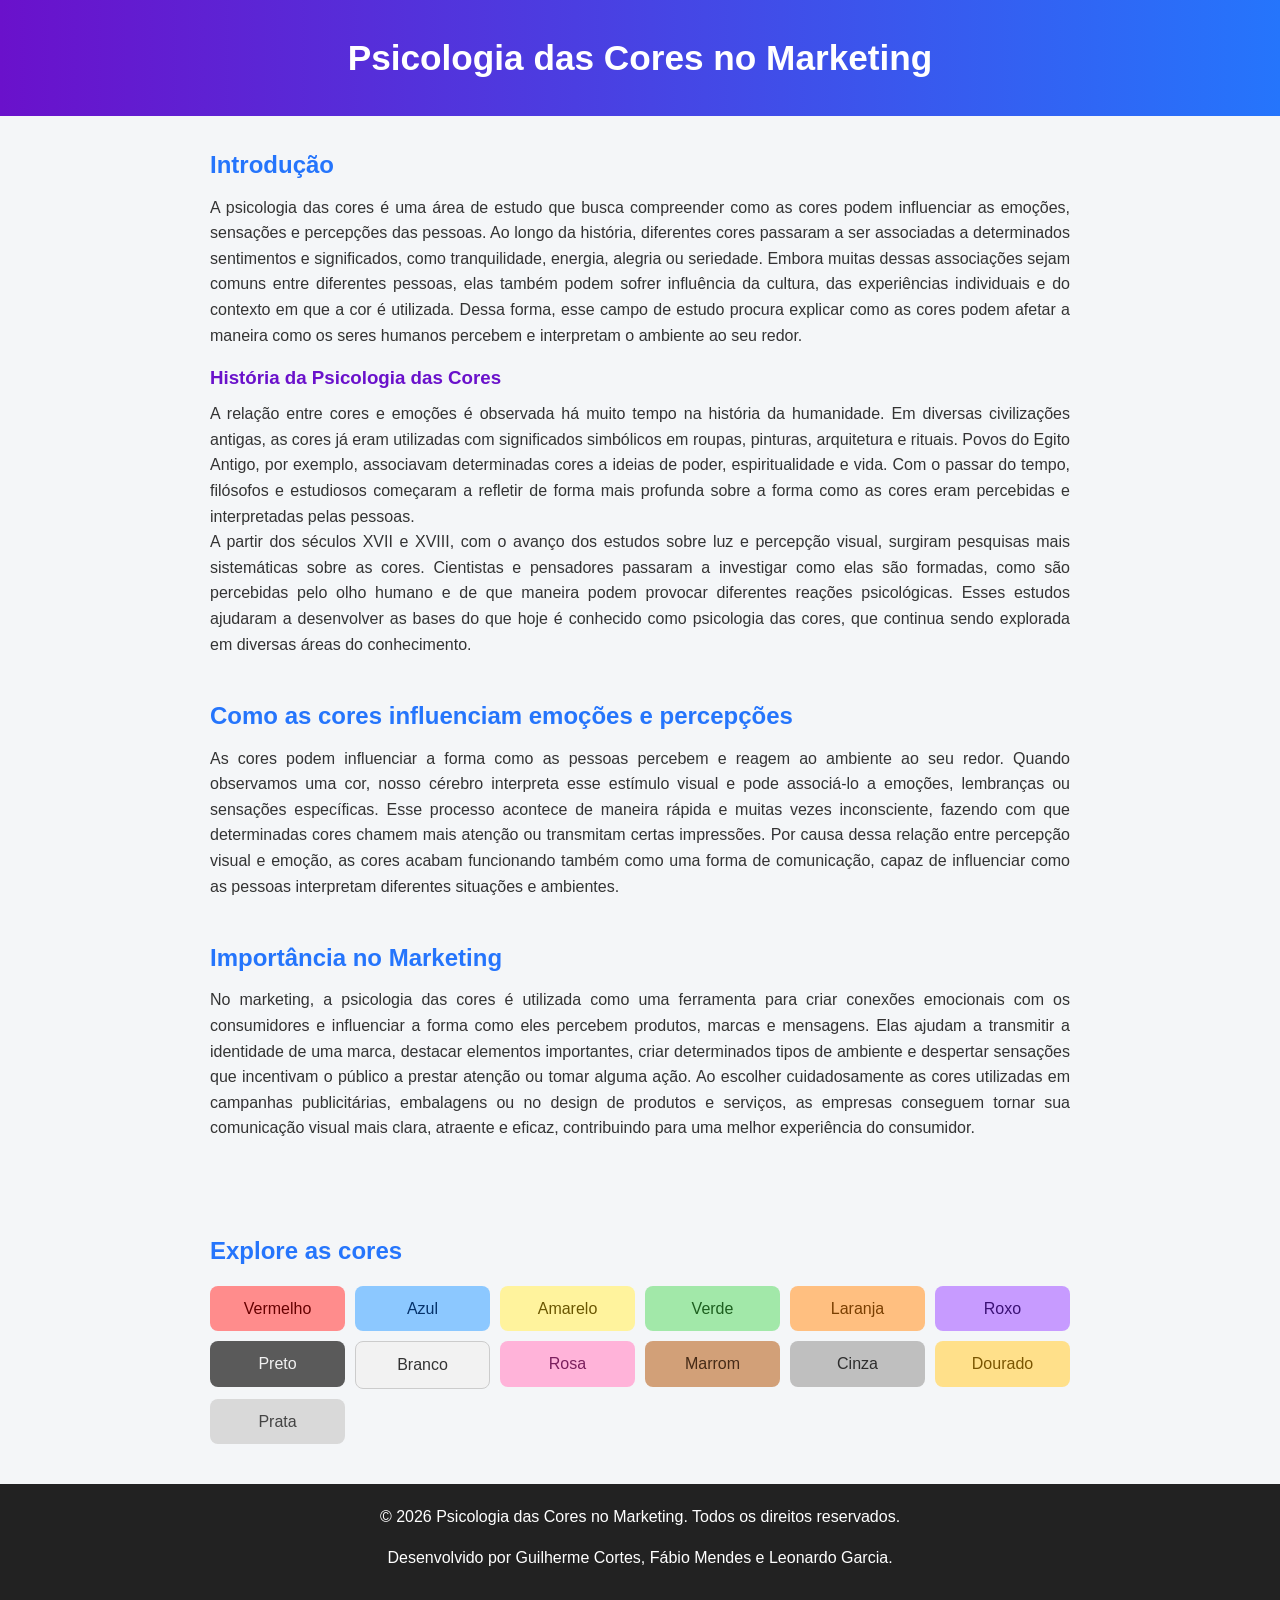
<file: index.html>
<!doctype html>
<html lang="pt-br">
  <head>
    <meta charset="UTF-8" />
    <meta name="viewport" content="width=device-width, initial-scale=1.0" />
    <title>Psicologia das Cores no Marketing</title>
    <link rel="stylesheet" href="style.css">
  </head>
  <body>
    <header>
      <h1>Psicologia das Cores no Marketing</h1>
    </header>
    <main>
      <section>
        <h2>Introdução</h2>
        <p>
          A psicologia das cores é uma área de estudo que busca compreender como
          as cores podem influenciar as emoções, sensações e percepções das
          pessoas. Ao longo da história, diferentes cores passaram a ser
          associadas a determinados sentimentos e significados, como
          tranquilidade, energia, alegria ou seriedade. Embora muitas dessas
          associações sejam comuns entre diferentes pessoas, elas também podem
          sofrer influência da cultura, das experiências individuais e do
          contexto em que a cor é utilizada. Dessa forma, esse campo de estudo
          procura explicar como as cores podem afetar a maneira como os seres
          humanos percebem e interpretam o ambiente ao seu redor.
        </p>
        <h3>História da Psicologia das Cores</h3>
        <p>
          A relação entre cores e emoções é observada há muito tempo na história
          da humanidade. Em diversas civilizações antigas, as cores já eram
          utilizadas com significados simbólicos em roupas, pinturas,
          arquitetura e rituais. Povos do Egito Antigo, por exemplo, associavam
          determinadas cores a ideias de poder, espiritualidade e vida. Com o
          passar do tempo, filósofos e estudiosos começaram a refletir de forma
          mais profunda sobre a forma como as cores eram percebidas e
          interpretadas pelas pessoas.
          <br />
          A partir dos séculos XVII e XVIII, com o avanço dos estudos sobre luz
          e percepção visual, surgiram pesquisas mais sistemáticas sobre as
          cores. Cientistas e pensadores passaram a investigar como elas são
          formadas, como são percebidas pelo olho humano e de que maneira podem
          provocar diferentes reações psicológicas. Esses estudos ajudaram a
          desenvolver as bases do que hoje é conhecido como psicologia das
          cores, que continua sendo explorada em diversas áreas do conhecimento.
        </p>
      </section>

      <section>
        <h2>Como as cores influenciam emoções e percepções</h2>
        <p>
          As cores podem influenciar a forma como as pessoas percebem e reagem
          ao ambiente ao seu redor. Quando observamos uma cor, nosso cérebro
          interpreta esse estímulo visual e pode associá-lo a emoções,
          lembranças ou sensações específicas. Esse processo acontece de maneira
          rápida e muitas vezes inconsciente, fazendo com que determinadas cores
          chamem mais atenção ou transmitam certas impressões. Por causa dessa
          relação entre percepção visual e emoção, as cores acabam funcionando
          também como uma forma de comunicação, capaz de influenciar como as
          pessoas interpretam diferentes situações e ambientes.
        </p>
      </section>

      <section>
        <h2>Importância no Marketing</h2>
        <p>
          No marketing, a psicologia das cores é utilizada como uma ferramenta
          para criar conexões emocionais com os consumidores e influenciar a
          forma como eles percebem produtos, marcas e mensagens. Elas ajudam a
          transmitir a identidade de uma marca, destacar elementos importantes,
          criar determinados tipos de ambiente e despertar sensações que
          incentivam o público a prestar atenção ou tomar alguma ação. Ao
          escolher cuidadosamente as cores utilizadas em campanhas
          publicitárias, embalagens ou no design de produtos e serviços, as
          empresas conseguem tornar sua comunicação visual mais clara, atraente
          e eficaz, contribuindo para uma melhor experiência do consumidor.
        </p>
      </section>
      <br />
      <br />
      <section>
        <h2>Explore as cores</h2>
        <nav>
          <ul>
            <li><a class="btn-vermelho" href="vermelho.html">Vermelho</a></li>
            <li><a class="btn-azul" href="azul.html">Azul</a></li>
            <li><a class="btn-amarelo" href="amarelo.html">Amarelo</a></li>
            <li><a class="btn-verde" href="verde.html">Verde</a></li>
            <li><a class="btn-laranja" href="laranja.html">Laranja</a></li>
            <li><a class="btn-roxo" href="roxo.html">Roxo</a></li>
            <li><a class="btn-preto" href="preto.html">Preto</a></li>
            <li><a class="btn-branco" href="branco.html">Branco</a></li>
            <li><a class="btn-rosa" href="rosa.html">Rosa</a></li>
            <li><a class="btn-marrom" href="marrom.html">Marrom</a></li>
            <li><a class="btn-cinza" href="cinza.html">Cinza</a></li>
            <li><a class="btn-dourado" href="dourado.html">Dourado</a></li>
            <li><a class="btn-prata" href="prata.html">Prata</a></li>
          </ul>
        </nav>
      </section>
    </main>
    <footer>
      <p>&copy; 2026 Psicologia das Cores no Marketing. Todos os direitos reservados.</p>
      <p>Desenvolvido por Guilherme Cortes, Fábio Mendes e Leonardo Garcia.</p>
    </footer>
  </body>
</html>
</file>
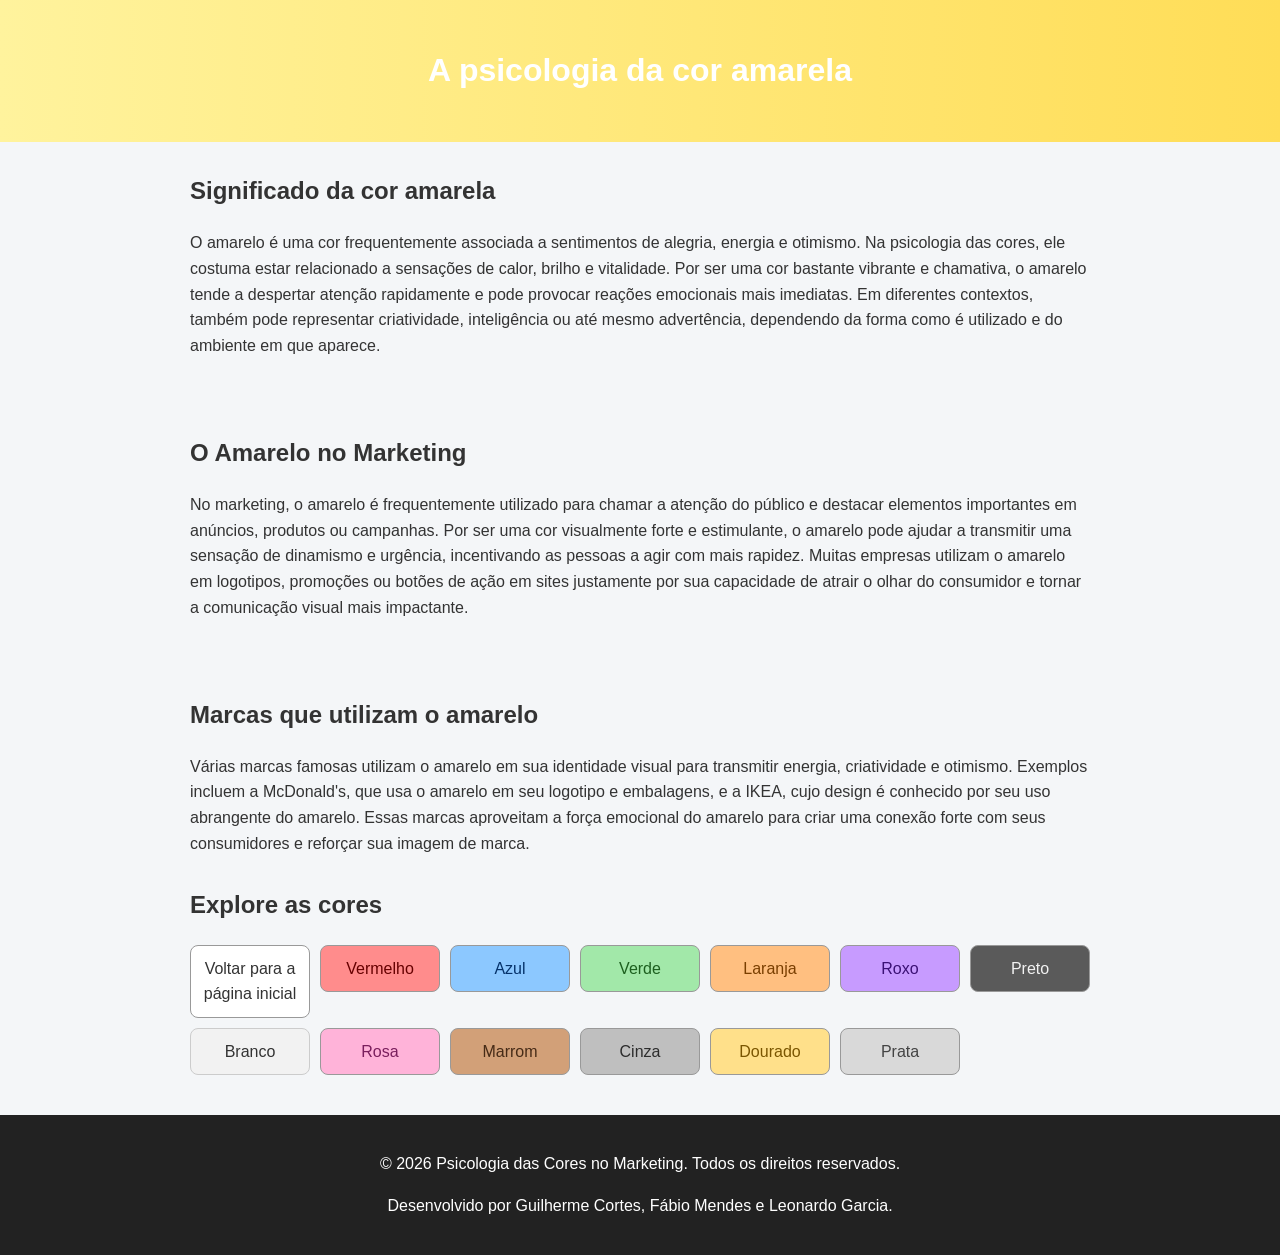
<file: amarelo.html>
<!doctype html>
<html lang="pt-br">
  <head>
    <meta charset="UTF-8" />
    <meta name="viewport" content="width=device-width, initial-scale=1.0" />
    <title>Amarelo</title>
    <link rel="stylesheet" href="amarelo.css">
  </head>
  <body>
    <header>
      <h1>A psicologia da cor amarela</h1>
    </header>
    <main>
      <section>
        <h2>Significado da cor amarela</h2>
        <p>
          O amarelo é uma cor frequentemente associada a sentimentos de alegria,
          energia e otimismo. Na psicologia das cores, ele costuma estar
          relacionado a sensações de calor, brilho e vitalidade. Por ser uma cor
          bastante vibrante e chamativa, o amarelo tende a despertar atenção
          rapidamente e pode provocar reações emocionais mais imediatas. Em
          diferentes contextos, também pode representar criatividade,
          inteligência ou até mesmo advertência, dependendo da forma como é
          utilizado e do ambiente em que aparece.
        </p>
      </section>
      <br />
      <section>
        <h2>O Amarelo no Marketing</h2>
        <p>
          No marketing, o amarelo é frequentemente utilizado para chamar a
          atenção do público e destacar elementos importantes em anúncios,
          produtos ou campanhas. Por ser uma cor visualmente forte e
          estimulante, o amarelo pode ajudar a transmitir uma sensação de
          dinamismo e urgência, incentivando as pessoas a agir com mais rapidez.
          Muitas empresas utilizam o amarelo em logotipos, promoções ou botões
          de ação em sites justamente por sua capacidade de atrair o olhar do
          consumidor e tornar a comunicação visual mais impactante.
        </p>
      </section>
      <br />
      <section>
        <h2>Marcas que utilizam o amarelo</h2>
        <p>
          Várias marcas famosas utilizam o amarelo em sua identidade visual para
          transmitir energia, criatividade e otimismo. Exemplos incluem a
          McDonald's, que usa o amarelo em seu logotipo e embalagens, e a IKEA,
          cujo design é conhecido por seu uso abrangente do amarelo. Essas
          marcas aproveitam a força emocional do amarelo para criar uma conexão
          forte com seus consumidores e reforçar sua imagem de marca.
        </p>
      </section>
      <section>
        <h2>Explore as cores</h2>
        <nav>
          <ul>
            <li><a href="index.html">Voltar para a página inicial</a></li>
            <li><a class="btn-vermelho" href="vermelho.html">Vermelho</a></li>
            <li><a class="btn-azul" href="azul.html">Azul</a></li>
            <li><a class="btn-verde" href="verde.html">Verde</a></li>
            <li><a class="btn-laranja" href="laranja.html">Laranja</a></li>
            <li><a class="btn-roxo" href="roxo.html">Roxo</a></li>
            <li><a class="btn-preto" href="preto.html">Preto</a></li>
            <li><a class="btn-branco" href="branco.html">Branco</a></li>
            <li><a class="btn-rosa" href="rosa.html">Rosa</a></li>
            <li><a class="btn-marrom" href="marrom.html">Marrom</a></li>
            <li><a class="btn-cinza" href="cinza.html">Cinza</a></li>
            <li><a class="btn-dourado" href="dourado.html">Dourado</a></li>
            <li><a class="btn-prata" href="prata.html">Prata</a></li>
          </ul>
        </nav>
      </section>
    </main>
    <footer>
      <p>
        &copy; 2026 Psicologia das Cores no Marketing. Todos os direitos
        reservados.
      </p>
      <p>Desenvolvido por Guilherme Cortes, Fábio Mendes e Leonardo Garcia.</p>
    </footer>
  </body>
</html>
</file>
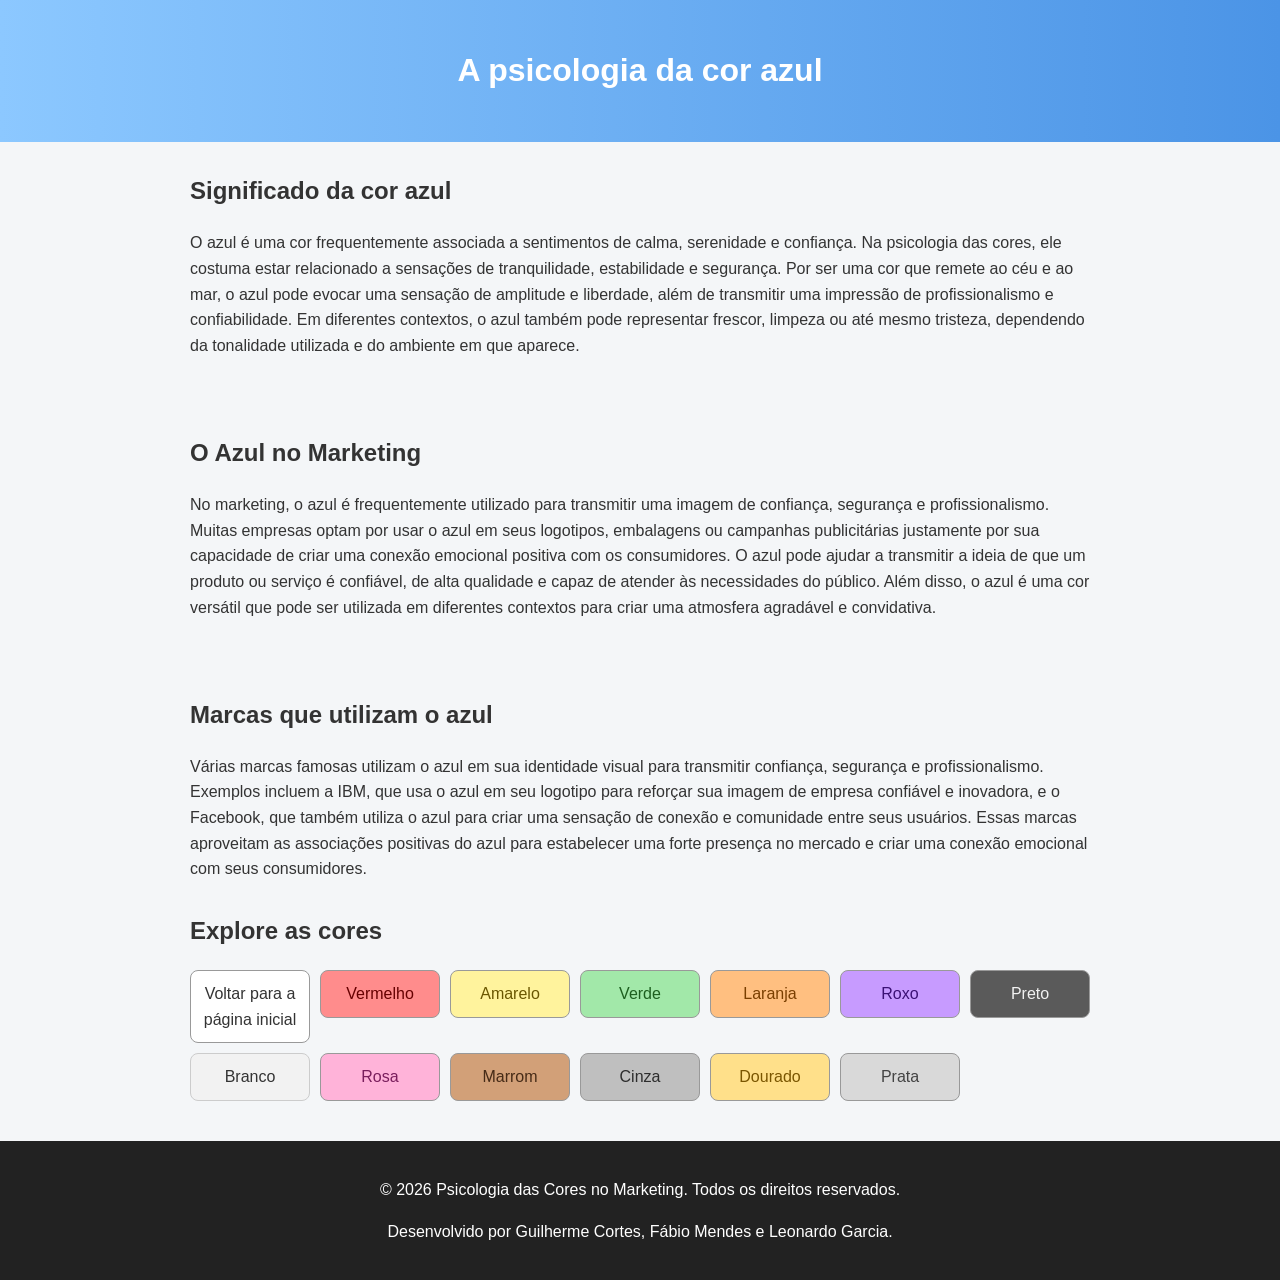
<file: azul.html>
<!doctype html>
<html lang="pt-br">
  <head>
    <meta charset="UTF-8" />
    <meta name="viewport" content="width=device-width, initial-scale=1.0" />
    <title>Azul</title>
    <link rel="stylesheet" href="azul.css">
  </head>
  <body>
    <header>
      <h1>A psicologia da cor azul</h1>
    </header>
    <main>
      <section>
        <h2>Significado da cor azul</h2>
        <p>
          O azul é uma cor frequentemente associada a sentimentos de calma,
          serenidade e confiança. Na psicologia das cores, ele costuma estar
          relacionado a sensações de tranquilidade, estabilidade e segurança.
          Por ser uma cor que remete ao céu e ao mar, o azul pode evocar uma
          sensação de amplitude e liberdade, além de transmitir uma impressão de
          profissionalismo e confiabilidade. Em diferentes contextos, o azul
          também pode representar frescor, limpeza ou até mesmo tristeza,
          dependendo da tonalidade utilizada e do ambiente em que aparece.
        </p>
      </section>
      <br />
      <section>
        <h2>O Azul no Marketing</h2>
        <p>
          No marketing, o azul é frequentemente utilizado para transmitir uma
          imagem de confiança, segurança e profissionalismo. Muitas empresas
          optam por usar o azul em seus logotipos, embalagens ou campanhas
          publicitárias justamente por sua capacidade de criar uma conexão
          emocional positiva com os consumidores. O azul pode ajudar a
          transmitir a ideia de que um produto ou serviço é confiável, de alta
          qualidade e capaz de atender às necessidades do público. Além disso, o
          azul é uma cor versátil que pode ser utilizada em diferentes contextos
          para criar uma atmosfera agradável e convidativa.
        </p>
      </section>
      <br />
      <section>
        <h2>Marcas que utilizam o azul</h2>
        <p>
          Várias marcas famosas utilizam o azul em sua identidade visual para
          transmitir confiança, segurança e profissionalismo. Exemplos incluem a
          IBM, que usa o azul em seu logotipo para reforçar sua imagem de
          empresa confiável e inovadora, e o Facebook, que também utiliza o azul
          para criar uma sensação de conexão e comunidade entre seus usuários.
          Essas marcas aproveitam as associações positivas do azul para
          estabelecer uma forte presença no mercado e criar uma conexão
          emocional com seus consumidores.
        </p>
      </section>
      <section>
        <h2>Explore as cores</h2>
        <nav>
          <ul>
            <li><a href="index.html">Voltar para a página inicial</a></li>
            <li><a class="btn-vermelho" href="vermelho.html">Vermelho</a></li>
            <li><a class="btn-amarelo" href="amarelo.html">Amarelo</a></li>
            <li><a class="btn-verde" href="verde.html">Verde</a></li>
            <li><a class="btn-laranja" href="laranja.html">Laranja</a></li>
            <li><a class="btn-roxo" href="roxo.html">Roxo</a></li>
            <li><a class="btn-preto" href="preto.html">Preto</a></li>
            <li><a class="btn-branco" href="branco.html">Branco</a></li>
            <li><a class="btn-rosa" href="rosa.html">Rosa</a></li>
            <li><a class="btn-marrom" href="marrom.html">Marrom</a></li>
            <li><a class="btn-cinza" href="cinza.html">Cinza</a></li>
            <li><a class="btn-dourado" href="dourado.html">Dourado</a></li>
            <li><a class="btn-prata" href="prata.html">Prata</a></li>
          </ul>
        </nav>
      </section>
    </main>
    <footer>
      <p>
        &copy; 2026 Psicologia das Cores no Marketing. Todos os direitos
        reservados.
      </p>
      <p>Desenvolvido por Guilherme Cortes, Fábio Mendes e Leonardo Garcia.</p>
    </footer>
  </body>
</html>
</file>
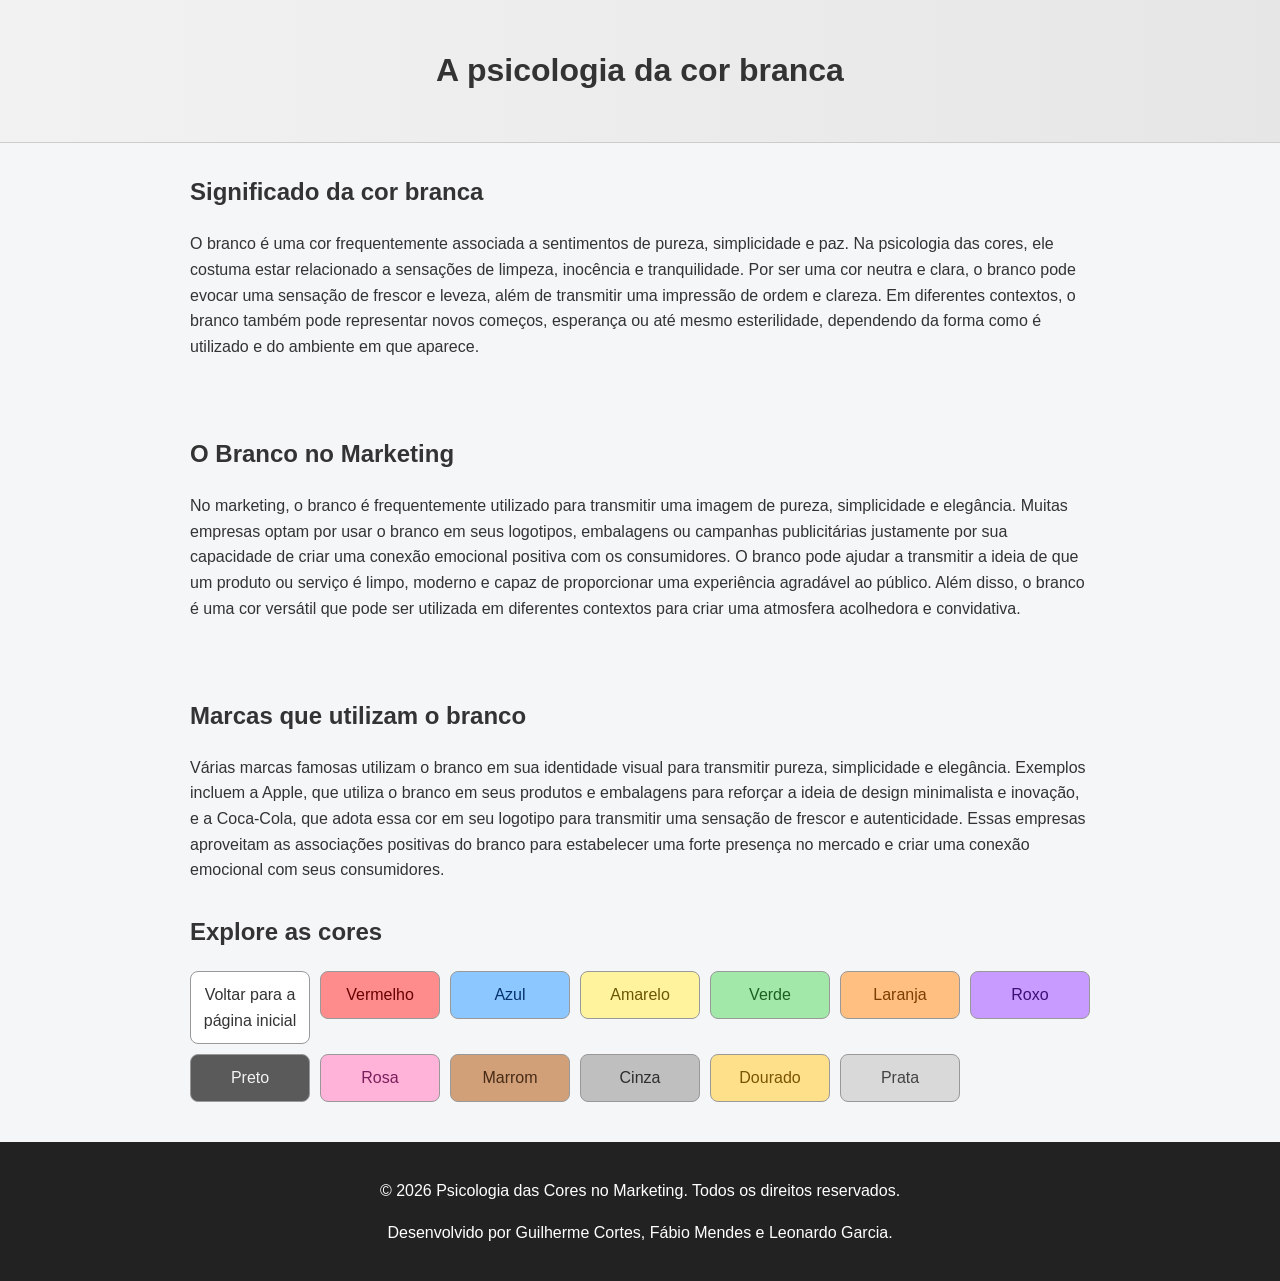
<file: branco.html>
<!doctype html>
<html lang="pt-br">
  <head>
    <meta charset="UTF-8" />
    <meta name="viewport" content="width=device-width, initial-scale=1.0" />
    <title>Branco</title>
    <link rel="stylesheet" href="branco.css">
  </head>
  <body>
    <header>
      <h1>A psicologia da cor branca</h1>
    </header>
    <main>
      <section>
        <h2>Significado da cor branca</h2>
        <p>
          O branco é uma cor frequentemente associada a sentimentos de pureza,
          simplicidade e paz. Na psicologia das cores, ele costuma estar
          relacionado a sensações de limpeza, inocência e tranquilidade. Por ser
          uma cor neutra e clara, o branco pode evocar uma sensação de frescor e
          leveza, além de transmitir uma impressão de ordem e clareza. Em
          diferentes contextos, o branco também pode representar novos começos,
          esperança ou até mesmo esterilidade, dependendo da forma como é
          utilizado e do ambiente em que aparece.
        </p>
      </section>
      <br />
      <section>
        <h2>O Branco no Marketing</h2>
        <p>
          No marketing, o branco é frequentemente utilizado para transmitir uma
          imagem de pureza, simplicidade e elegância. Muitas empresas optam por
          usar o branco em seus logotipos, embalagens ou campanhas publicitárias
          justamente por sua capacidade de criar uma conexão emocional positiva
          com os consumidores. O branco pode ajudar a transmitir a ideia de que
          um produto ou serviço é limpo, moderno e capaz de proporcionar uma
          experiência agradável ao público. Além disso, o branco é uma cor
          versátil que pode ser utilizada em diferentes contextos para criar uma
          atmosfera acolhedora e convidativa.
        </p>
      </section>
      <br />
      <section>
        <h2>Marcas que utilizam o branco</h2>
        <p>
          Várias marcas famosas utilizam o branco em sua identidade visual para
          transmitir pureza, simplicidade e elegância. Exemplos incluem a Apple,
          que utiliza o branco em seus produtos e embalagens para reforçar a
          ideia de design minimalista e inovação, e a Coca-Cola, que adota essa
          cor em seu logotipo para transmitir uma sensação de frescor e
          autenticidade. Essas empresas aproveitam as associações positivas do
          branco para estabelecer uma forte presença no mercado e criar uma
          conexão emocional com seus consumidores.
        </p>
      </section>
      <section>
        <h2>Explore as cores</h2>
        <nav>
          <ul>
            <li><a href="index.html">Voltar para a página inicial</a></li>
            <li><a class="btn-vermelho" href="vermelho.html">Vermelho</a></li>
            <li><a class="btn-azul" href="azul.html">Azul</a></li>
            <li><a class="btn-amarelo" href="amarelo.html">Amarelo</a></li>
            <li><a class="btn-verde" href="verde.html">Verde</a></li>
            <li><a class="btn-laranja" href="laranja.html">Laranja</a></li>
            <li><a class="btn-roxo" href="roxo.html">Roxo</a></li>
            <li><a class="btn-preto" href="preto.html">Preto</a></li>
            <li><a class="btn-rosa" href="rosa.html">Rosa</a></li>
            <li><a class="btn-marrom" href="marrom.html">Marrom</a></li>
            <li><a class="btn-cinza" href="cinza.html">Cinza</a></li>
            <li><a class="btn-dourado" href="dourado.html">Dourado</a></li>
            <li><a class="btn-prata" href="prata.html">Prata</a></li>
          </ul>
        </nav>
      </section>
    </main>
    <footer>
      <p>
        &copy; 2026 Psicologia das Cores no Marketing. Todos os direitos
        reservados.
      </p>
      <p>Desenvolvido por Guilherme Cortes, Fábio Mendes e Leonardo Garcia.</p>
    </footer>
  </body>
</html>
</file>
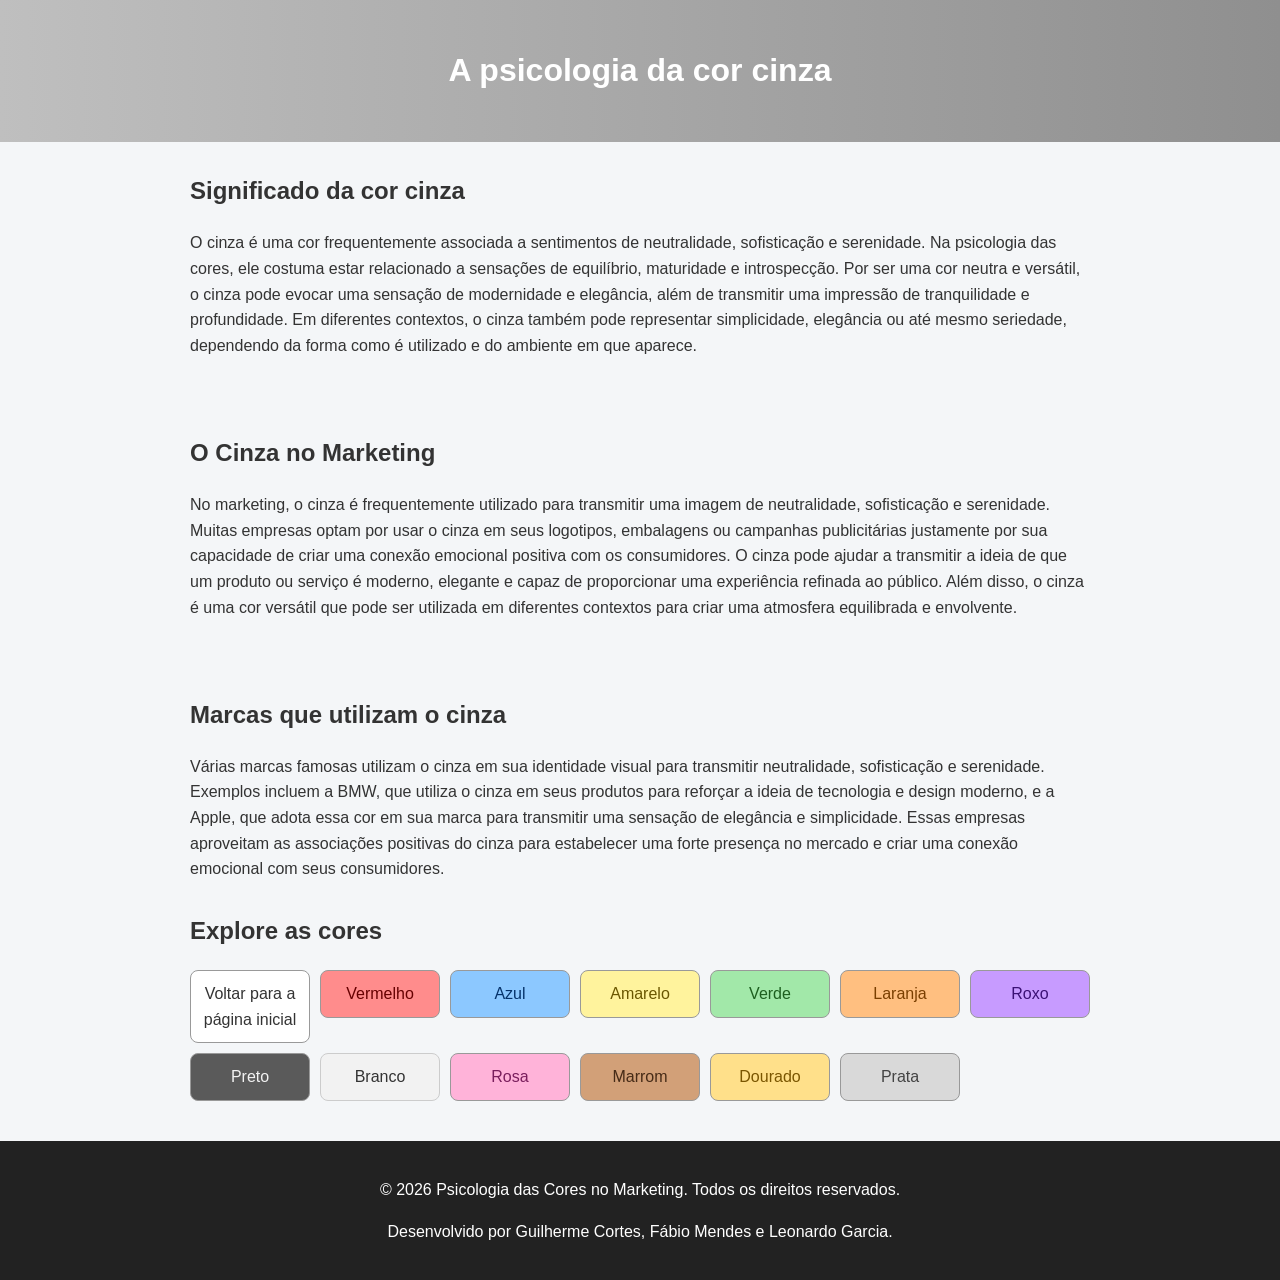
<file: cinza.html>
<!doctype html>
<html lang="pt-br">
  <head>
    <meta charset="UTF-8" />
    <meta name="viewport" content="width=device-width, initial-scale=1.0" />
    <title>Cinza</title>
    <link rel="stylesheet" href="cinza.css">
  </head>
  <body>
    <header>
      <h1>A psicologia da cor cinza</h1>
    </header>
    <main>
      <section>
        <h2>Significado da cor cinza</h2>
        <p>
          O cinza é uma cor frequentemente associada a sentimentos de
          neutralidade, sofisticação e serenidade. Na psicologia das cores, ele
          costuma estar relacionado a sensações de equilíbrio, maturidade e
          introspecção. Por ser uma cor neutra e versátil, o cinza pode evocar
          uma sensação de modernidade e elegância, além de transmitir uma
          impressão de tranquilidade e profundidade. Em diferentes contextos, o
          cinza também pode representar simplicidade, elegância ou até mesmo
          seriedade, dependendo da forma como é utilizado e do ambiente em que
          aparece.
        </p>
      </section>
      <br />
      <section>
        <h2>O Cinza no Marketing</h2>
        <p>
          No marketing, o cinza é frequentemente utilizado para transmitir uma
          imagem de neutralidade, sofisticação e serenidade. Muitas empresas
          optam por usar o cinza em seus logotipos, embalagens ou campanhas
          publicitárias justamente por sua capacidade de criar uma conexão
          emocional positiva com os consumidores. O cinza pode ajudar a
          transmitir a ideia de que um produto ou serviço é moderno, elegante e
          capaz de proporcionar uma experiência refinada ao público. Além disso,
          o cinza é uma cor versátil que pode ser utilizada em diferentes
          contextos para criar uma atmosfera equilibrada e envolvente.
        </p>
      </section>
      <br />
      <section>
        <h2>Marcas que utilizam o cinza</h2>
        <p>
          Várias marcas famosas utilizam o cinza em sua identidade visual para
          transmitir neutralidade, sofisticação e serenidade. Exemplos incluem a
          BMW, que utiliza o cinza em seus produtos para reforçar a ideia de
          tecnologia e design moderno, e a Apple, que adota essa cor em sua
          marca para transmitir uma sensação de elegância e simplicidade. Essas
          empresas aproveitam as associações positivas do cinza para estabelecer
          uma forte presença no mercado e criar uma conexão emocional com seus
          consumidores.
        </p>
      </section>
      <section>
        <h2>Explore as cores</h2>
        <nav>
          <ul>
            <li><a href="index.html">Voltar para a página inicial</a></li>
            <li><a class="btn-vermelho" href="vermelho.html">Vermelho</a></li>
            <li><a class="btn-azul" href="azul.html">Azul</a></li>
            <li><a class="btn-amarelo" href="amarelo.html">Amarelo</a></li>
            <li><a class="btn-verde" href="verde.html">Verde</a></li>
            <li><a class="btn-laranja" href="laranja.html">Laranja</a></li>
            <li><a class="btn-roxo" href="roxo.html">Roxo</a></li>
            <li><a class="btn-preto" href="preto.html">Preto</a></li>
            <li><a class="btn-branco" href="branco.html">Branco</a></li>
            <li><a class="btn-rosa" href="rosa.html">Rosa</a></li>
            <li><a class="btn-marrom" href="marrom.html">Marrom</a></li>
            <li><a class="btn-dourado" href="dourado.html">Dourado</a></li>
            <li><a class="btn-prata" href="prata.html">Prata</a></li>
          </ul>
        </nav>
      </section>
    </main>
    <footer>
      <p>
        &copy; 2026 Psicologia das Cores no Marketing. Todos os direitos
        reservados.
      </p>
      <p>Desenvolvido por Guilherme Cortes, Fábio Mendes e Leonardo Garcia.</p>
    </footer>
  </body>
</html>
</file>
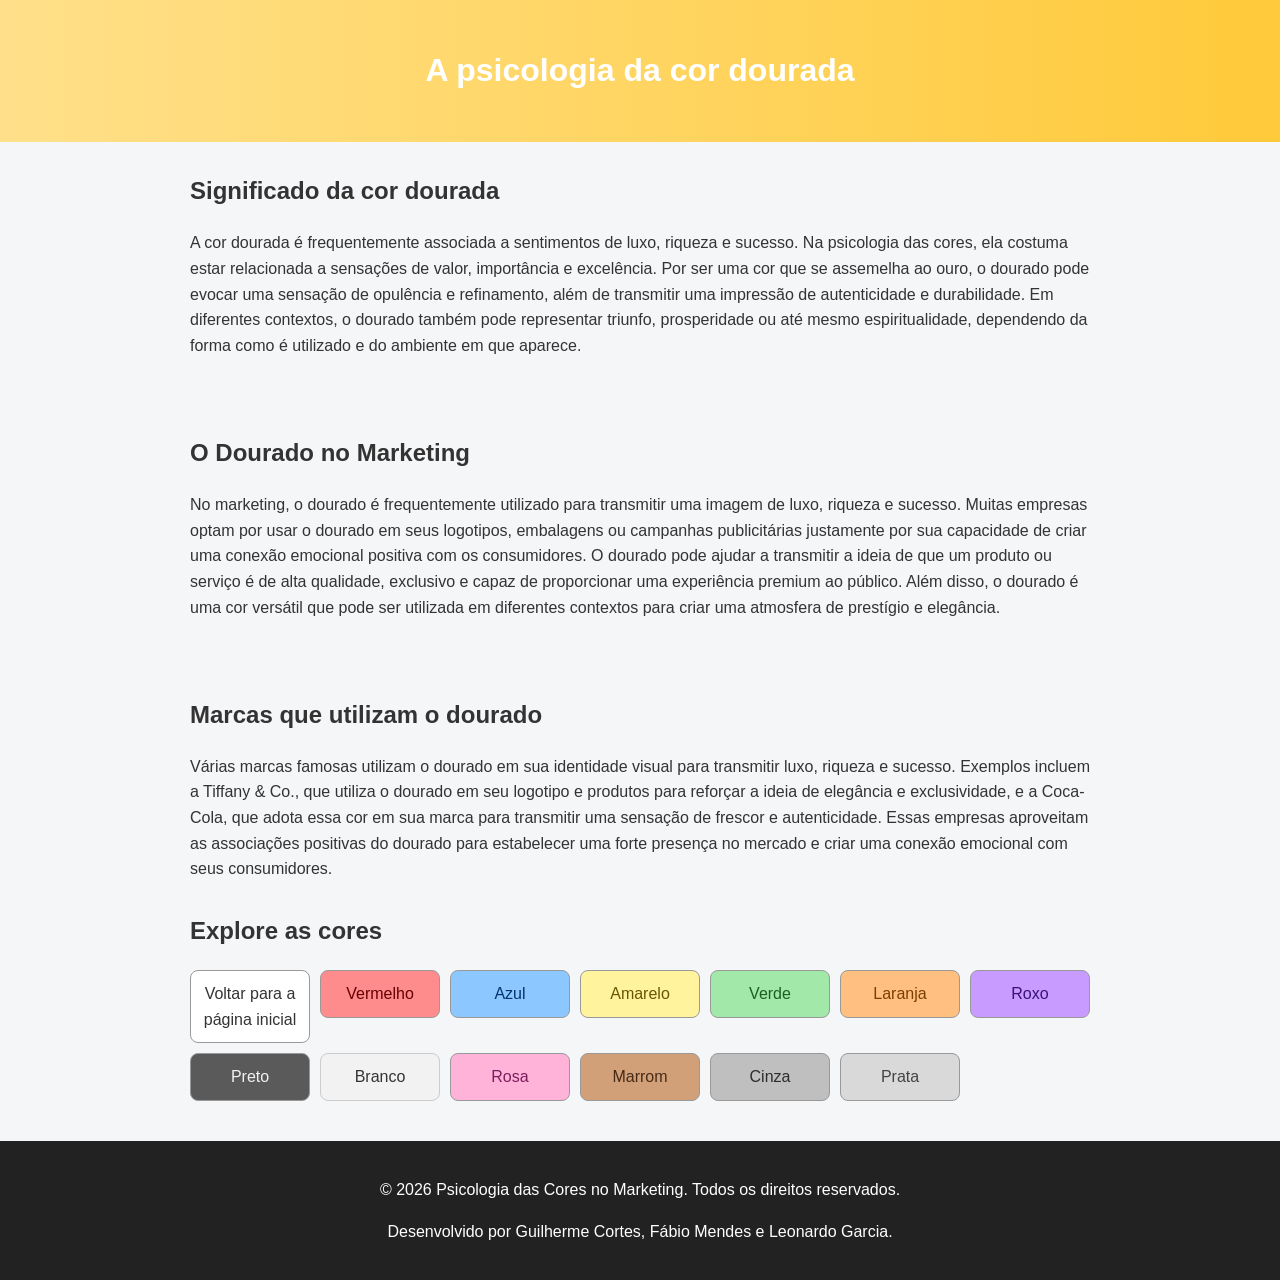
<file: dourado.html>
<!doctype html>
<html lang="pt-br">
  <head>
    <meta charset="UTF-8" />
    <meta name="viewport" content="width=device-width, initial-scale=1.0" />
    <title>Dourado</title>
    <link rel="stylesheet" href="dourado.css">
  </head>
  <body>
    <header>
      <h1>A psicologia da cor dourada</h1>
    </header>
    <main>
      <section>
        <h2>Significado da cor dourada</h2>
        <p>
          A cor dourada é frequentemente associada a sentimentos de luxo,
          riqueza e sucesso. Na psicologia das cores, ela costuma estar
          relacionada a sensações de valor, importância e excelência. Por ser
          uma cor que se assemelha ao ouro, o dourado pode evocar uma sensação
          de opulência e refinamento, além de transmitir uma impressão de
          autenticidade e durabilidade. Em diferentes contextos, o dourado
          também pode representar triunfo, prosperidade ou até mesmo
          espiritualidade, dependendo da forma como é utilizado e do ambiente em
          que aparece.
        </p>
      </section>
      <br />
      <section>
        <h2>O Dourado no Marketing</h2>
        <p>
          No marketing, o dourado é frequentemente utilizado para transmitir uma
          imagem de luxo, riqueza e sucesso. Muitas empresas optam por usar o
          dourado em seus logotipos, embalagens ou campanhas publicitárias
          justamente por sua capacidade de criar uma conexão emocional positiva
          com os consumidores. O dourado pode ajudar a transmitir a ideia de que
          um produto ou serviço é de alta qualidade, exclusivo e capaz de
          proporcionar uma experiência premium ao público. Além disso, o dourado
          é uma cor versátil que pode ser utilizada em diferentes contextos para
          criar uma atmosfera de prestígio e elegância.
        </p>
      </section>
      <br />
      <section>
        <h2>Marcas que utilizam o dourado</h2>
        <p>
          Várias marcas famosas utilizam o dourado em sua identidade visual para
          transmitir luxo, riqueza e sucesso. Exemplos incluem a Tiffany & Co.,
          que utiliza o dourado em seu logotipo e produtos para reforçar a ideia
          de elegância e exclusividade, e a Coca-Cola, que adota essa cor em sua
          marca para transmitir uma sensação de frescor e autenticidade. Essas
          empresas aproveitam as associações positivas do dourado para
          estabelecer uma forte presença no mercado e criar uma conexão
          emocional com seus consumidores.
        </p>
      </section>
      <section>
        <h2>Explore as cores</h2>
        <nav>
          <ul>
            <li><a href="index.html">Voltar para a página inicial</a></li>
            <li><a class="btn-vermelho" href="vermelho.html">Vermelho</a></li>
            <li><a class="btn-azul" href="azul.html">Azul</a></li>
            <li><a class="btn-amarelo" href="amarelo.html">Amarelo</a></li>
            <li><a class="btn-verde" href="verde.html">Verde</a></li>
            <li><a class="btn-laranja" href="laranja.html">Laranja</a></li>
            <li><a class="btn-roxo" href="roxo.html">Roxo</a></li>
            <li><a class="btn-preto" href="preto.html">Preto</a></li>
            <li><a class="btn-branco" href="branco.html">Branco</a></li>
            <li><a class="btn-rosa" href="rosa.html">Rosa</a></li>
            <li><a class="btn-marrom" href="marrom.html">Marrom</a></li>
            <li><a class="btn-cinza" href="cinza.html">Cinza</a></li>
            <li><a class="btn-prata" href="prata.html">Prata</a></li>
          </ul>
        </nav>
      </section>
    </main>
    <footer>
      <p>
        &copy; 2026 Psicologia das Cores no Marketing. Todos os direitos
        reservados.
      </p>
      <p>Desenvolvido por Guilherme Cortes, Fábio Mendes e Leonardo Garcia.</p>
    </footer>
  </body>
</html>
</file>
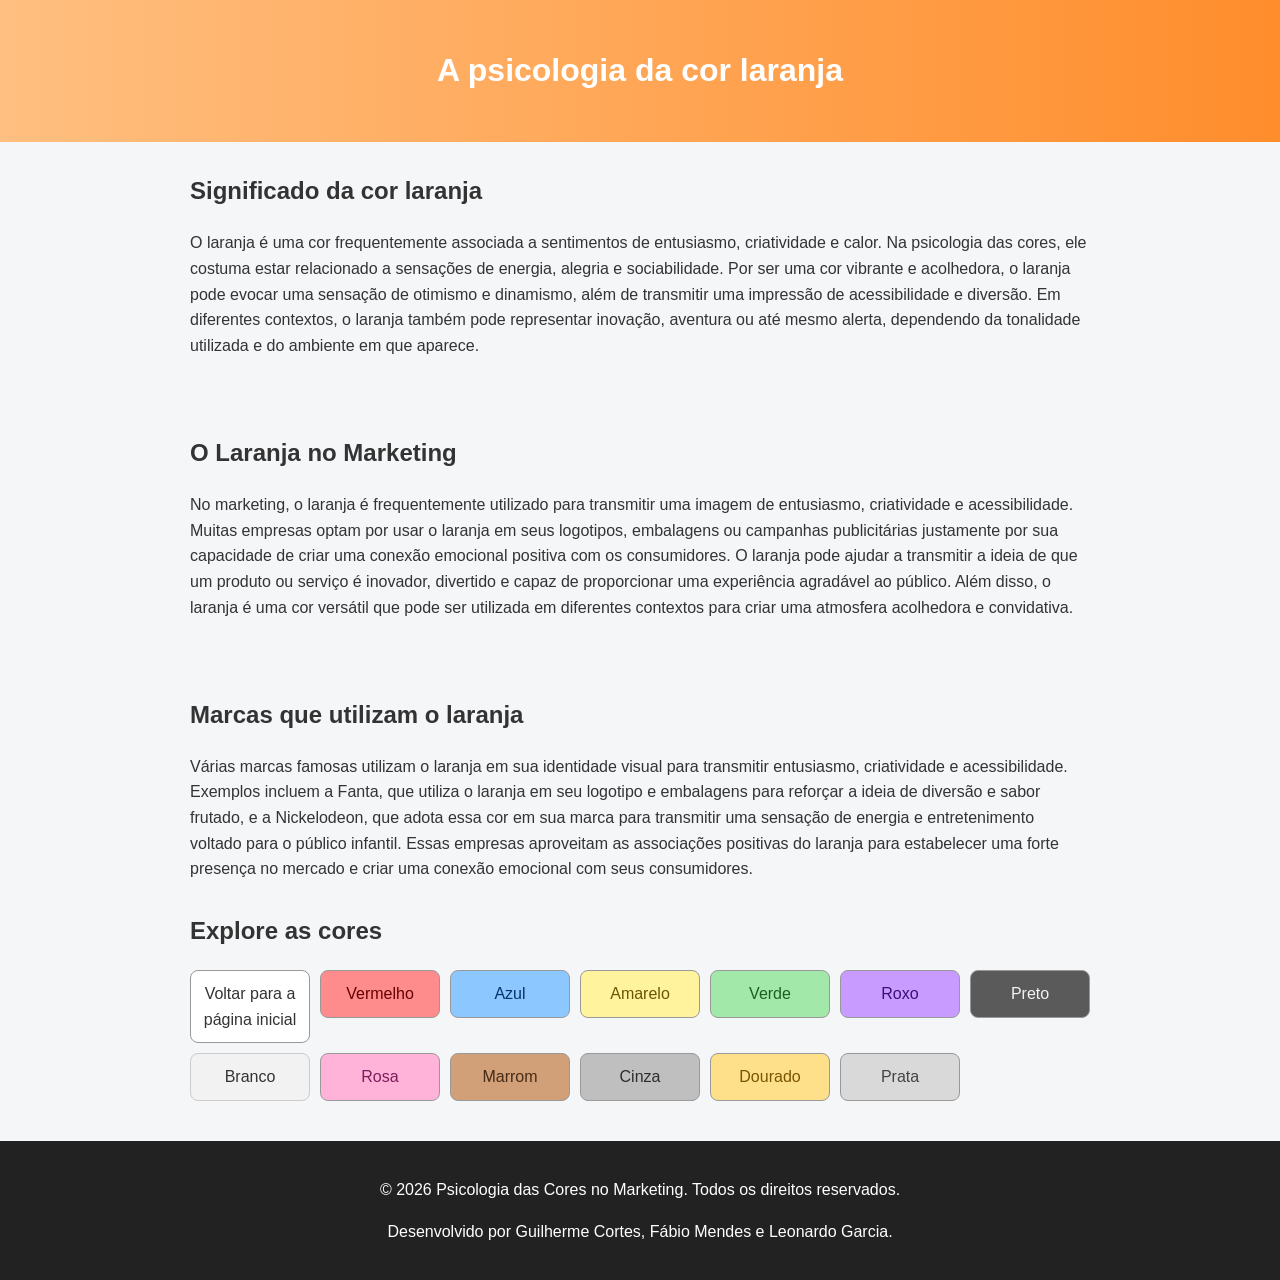
<file: laranja.html>
<!doctype html>
<html lang="pt-br">
  <head>
    <meta charset="UTF-8" />
    <meta name="viewport" content="width=device-width, initial-scale=1.0" />
    <title>Laranja</title>
    <link rel="stylesheet" href="laranja.css">
  </head>
  <body>
    <header>
      <h1>A psicologia da cor laranja</h1>
    </header>
    <main>
      <section>
        <h2>Significado da cor laranja</h2>
        <p>
          O laranja é uma cor frequentemente associada a sentimentos de
          entusiasmo, criatividade e calor. Na psicologia das cores, ele costuma
          estar relacionado a sensações de energia, alegria e sociabilidade. Por
          ser uma cor vibrante e acolhedora, o laranja pode evocar uma sensação
          de otimismo e dinamismo, além de transmitir uma impressão de
          acessibilidade e diversão. Em diferentes contextos, o laranja também
          pode representar inovação, aventura ou até mesmo alerta, dependendo da
          tonalidade utilizada e do ambiente em que aparece.
        </p>
      </section>
      <br />
      <section>
        <h2>O Laranja no Marketing</h2>
        <p>
          No marketing, o laranja é frequentemente utilizado para transmitir uma
          imagem de entusiasmo, criatividade e acessibilidade. Muitas empresas
          optam por usar o laranja em seus logotipos, embalagens ou campanhas
          publicitárias justamente por sua capacidade de criar uma conexão
          emocional positiva com os consumidores. O laranja pode ajudar a
          transmitir a ideia de que um produto ou serviço é inovador, divertido
          e capaz de proporcionar uma experiência agradável ao público. Além
          disso, o laranja é uma cor versátil que pode ser utilizada em
          diferentes contextos para criar uma atmosfera acolhedora e
          convidativa.
        </p>
      </section>
      <br />
      <section>
        <h2>Marcas que utilizam o laranja</h2>
        <p>
          Várias marcas famosas utilizam o laranja em sua identidade visual para
          transmitir entusiasmo, criatividade e acessibilidade. Exemplos incluem
          a Fanta, que utiliza o laranja em seu logotipo e embalagens para
          reforçar a ideia de diversão e sabor frutado, e a Nickelodeon, que
          adota essa cor em sua marca para transmitir uma sensação de energia e
          entretenimento voltado para o público infantil. Essas empresas
          aproveitam as associações positivas do laranja para estabelecer uma
          forte presença no mercado e criar uma conexão emocional com seus
          consumidores.
        </p>
      </section>
      <section>
        <h2>Explore as cores</h2>
        <nav>
          <ul>
            <li><a href="index.html">Voltar para a página inicial</a></li>
            <li><a class="btn-vermelho" href="vermelho.html">Vermelho</a></li>
            <li><a class="btn-azul" href="azul.html">Azul</a></li>
            <li><a class="btn-amarelo" href="amarelo.html">Amarelo</a></li>
            <li><a class="btn-verde" href="verde.html">Verde</a></li>
            <li><a class="btn-roxo" href="roxo.html">Roxo</a></li>
            <li><a class="btn-preto" href="preto.html">Preto</a></li>
            <li><a class="btn-branco" href="branco.html">Branco</a></li>
            <li><a class="btn-rosa" href="rosa.html">Rosa</a></li>
            <li><a class="btn-marrom" href="marrom.html">Marrom</a></li>
            <li><a class="btn-cinza" href="cinza.html">Cinza</a></li>
            <li><a class="btn-dourado" href="dourado.html">Dourado</a></li>
            <li><a class="btn-prata" href="prata.html">Prata</a></li>
          </ul>
        </nav>
      </section>
    </main>
    <footer>
      <p>
        &copy; 2026 Psicologia das Cores no Marketing. Todos os direitos
        reservados.
      </p>
      <p>Desenvolvido por Guilherme Cortes, Fábio Mendes e Leonardo Garcia.</p>
    </footer>
  </body>
</html>
</file>
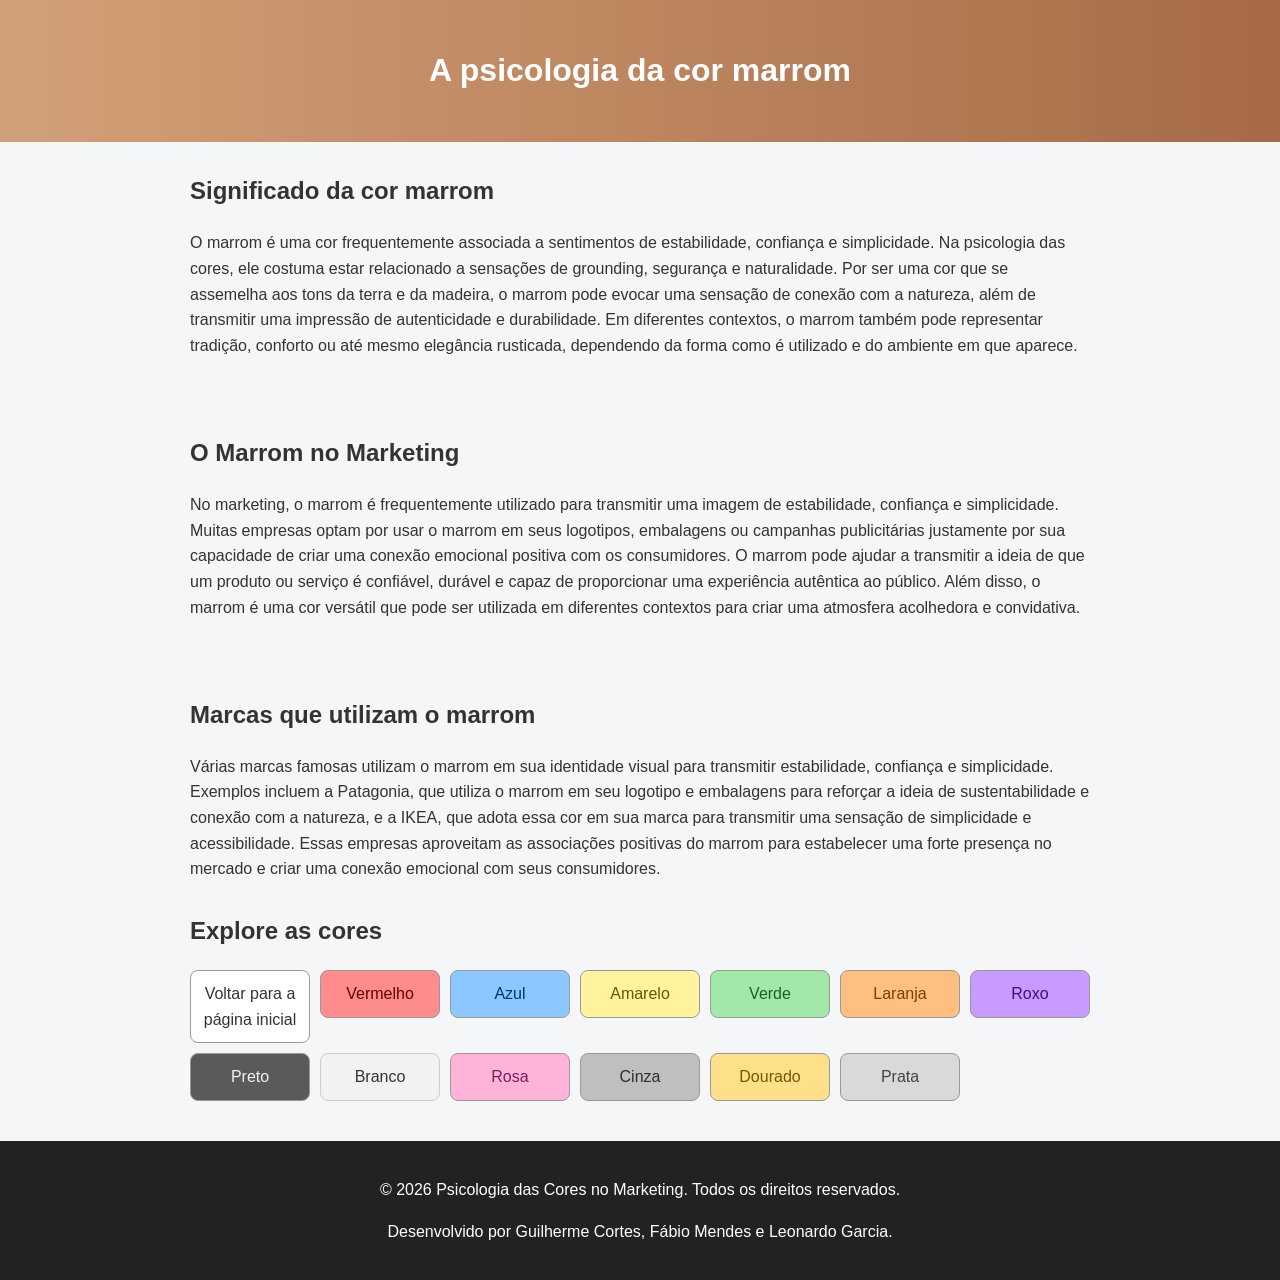
<file: marrom.html>
<!doctype html>
<html lang="pt-br">
  <head>
    <meta charset="UTF-8" />
    <meta name="viewport" content="width=device-width, initial-scale=1.0" />
    <title>Marrom</title>
    <link rel="stylesheet" href="marrom.css">
  </head>
  <body>
    <header>
      <h1>A psicologia da cor marrom</h1>
    </header>
    <main>
      <section>
        <h2>Significado da cor marrom</h2>
        <p>
          O marrom é uma cor frequentemente associada a sentimentos de
          estabilidade, confiança e simplicidade. Na psicologia das cores, ele
          costuma estar relacionado a sensações de grounding, segurança e
          naturalidade. Por ser uma cor que se assemelha aos tons da terra e da
          madeira, o marrom pode evocar uma sensação de conexão com a natureza,
          além de transmitir uma impressão de autenticidade e durabilidade. Em
          diferentes contextos, o marrom também pode representar tradição,
          conforto ou até mesmo elegância rusticada, dependendo da forma como é
          utilizado e do ambiente em que aparece.
        </p>
      </section>
      <br />
      <section>
        <h2>O Marrom no Marketing</h2>
        <p>
          No marketing, o marrom é frequentemente utilizado para transmitir uma
          imagem de estabilidade, confiança e simplicidade. Muitas empresas
          optam por usar o marrom em seus logotipos, embalagens ou campanhas
          publicitárias justamente por sua capacidade de criar uma conexão
          emocional positiva com os consumidores. O marrom pode ajudar a
          transmitir a ideia de que um produto ou serviço é confiável, durável e
          capaz de proporcionar uma experiência autêntica ao público. Além
          disso, o marrom é uma cor versátil que pode ser utilizada em
          diferentes contextos para criar uma atmosfera acolhedora e
          convidativa.
        </p>
      </section>
      <br />
      <section>
        <h2>Marcas que utilizam o marrom</h2>
        <p>
          Várias marcas famosas utilizam o marrom em sua identidade visual para
          transmitir estabilidade, confiança e simplicidade. Exemplos incluem a
          Patagonia, que utiliza o marrom em seu logotipo e embalagens para
          reforçar a ideia de sustentabilidade e conexão com a natureza, e a
          IKEA, que adota essa cor em sua marca para transmitir uma sensação de
          simplicidade e acessibilidade. Essas empresas aproveitam as
          associações positivas do marrom para estabelecer uma forte presença no
          mercado e criar uma conexão emocional com seus consumidores.
        </p>
      </section>
      <section>
        <h2>Explore as cores</h2>
        <nav>
          <ul>
            <li><a href="index.html">Voltar para a página inicial</a></li>
            <li><a class="btn-vermelho" href="vermelho.html">Vermelho</a></li>
            <li><a class="btn-azul" href="azul.html">Azul</a></li>
            <li><a class="btn-amarelo" href="amarelo.html">Amarelo</a></li>
            <li><a class="btn-verde" href="verde.html">Verde</a></li>
            <li><a class="btn-laranja" href="laranja.html">Laranja</a></li>
            <li><a class="btn-roxo" href="roxo.html">Roxo</a></li>
            <li><a class="btn-preto" href="preto.html">Preto</a></li>
            <li><a class="btn-branco" href="branco.html">Branco</a></li>
            <li><a class="btn-rosa" href="rosa.html">Rosa</a></li>
            <li><a class="btn-cinza" href="cinza.html">Cinza</a></li>
            <li><a class="btn-dourado" href="dourado.html">Dourado</a></li>
            <li><a class="btn-prata" href="prata.html">Prata</a></li>
          </ul>
        </nav>
      </section>
    </main>
    <footer>
      <p>
        &copy; 2026 Psicologia das Cores no Marketing. Todos os direitos
        reservados.
      </p>
      <p>Desenvolvido por Guilherme Cortes, Fábio Mendes e Leonardo Garcia.</p>
    </footer>
  </body>
</html>
</file>
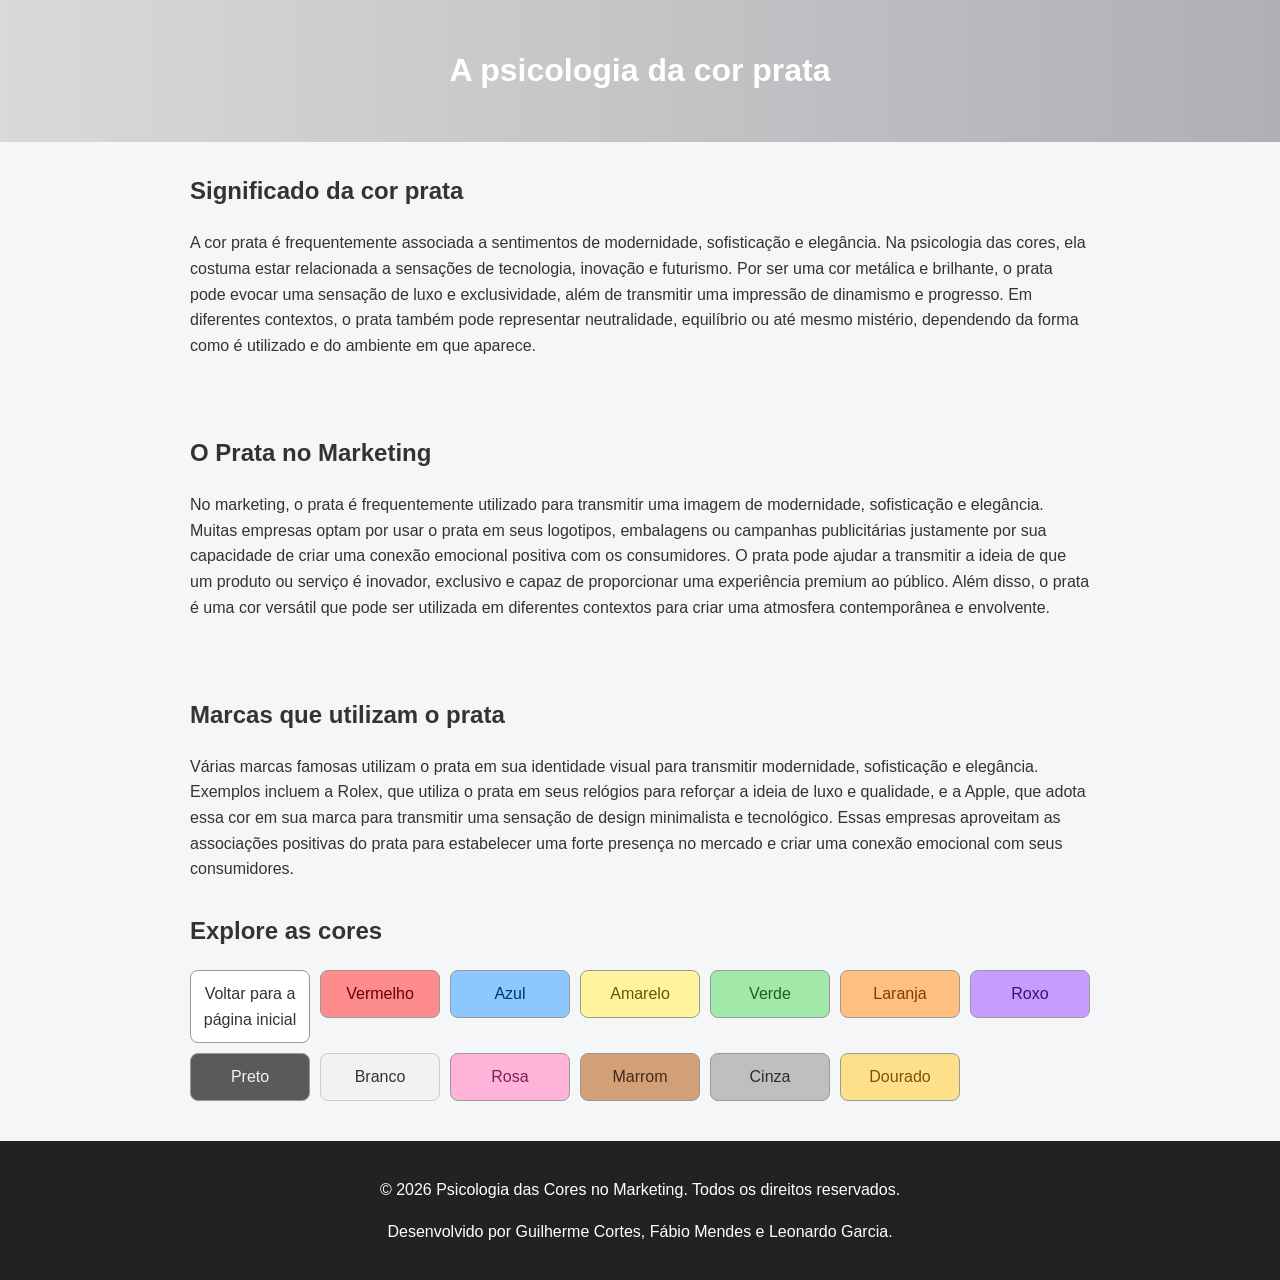
<file: prata.html>
<!doctype html>
<html lang="pt-br">
  <head>
    <meta charset="UTF-8" />
    <meta name="viewport" content="width=device-width, initial-scale=1.0" />
    <title>Prata</title>
    <link rel="stylesheet" href="prata.css">
  </head>
  <body>
    <header>
      <h1>A psicologia da cor prata</h1>
    </header>
    <main>
      <section>
        <h2>Significado da cor prata</h2>
        <p>
          A cor prata é frequentemente associada a sentimentos de modernidade,
          sofisticação e elegância. Na psicologia das cores, ela costuma estar
          relacionada a sensações de tecnologia, inovação e futurismo. Por ser
          uma cor metálica e brilhante, o prata pode evocar uma sensação de luxo
          e exclusividade, além de transmitir uma impressão de dinamismo e
          progresso. Em diferentes contextos, o prata também pode representar
          neutralidade, equilíbrio ou até mesmo mistério, dependendo da forma
          como é utilizado e do ambiente em que aparece.
        </p>
      </section>
      <br />
      <section>
        <h2>O Prata no Marketing</h2>
        <p>
          No marketing, o prata é frequentemente utilizado para transmitir uma
          imagem de modernidade, sofisticação e elegância. Muitas empresas optam
          por usar o prata em seus logotipos, embalagens ou campanhas
          publicitárias justamente por sua capacidade de criar uma conexão
          emocional positiva com os consumidores. O prata pode ajudar a
          transmitir a ideia de que um produto ou serviço é inovador, exclusivo
          e capaz de proporcionar uma experiência premium ao público. Além
          disso, o prata é uma cor versátil que pode ser utilizada em diferentes
          contextos para criar uma atmosfera contemporânea e envolvente.
        </p>
      </section>
      <br />
      <section>
        <h2>Marcas que utilizam o prata</h2>
        <p>
          Várias marcas famosas utilizam o prata em sua identidade visual para
          transmitir modernidade, sofisticação e elegância. Exemplos incluem a
          Rolex, que utiliza o prata em seus relógios para reforçar a ideia de
          luxo e qualidade, e a Apple, que adota essa cor em sua marca para
          transmitir uma sensação de design minimalista e tecnológico. Essas
          empresas aproveitam as associações positivas do prata para estabelecer
          uma forte presença no mercado e criar uma conexão emocional com seus
          consumidores.
        </p>
      </section>
      <section>
        <h2>Explore as cores</h2>
        <nav>
          <ul>
            <li><a href="index.html">Voltar para a página inicial</a></li>
            <li><a class="btn-vermelho" href="vermelho.html">Vermelho</a></li>
            <li><a class="btn-azul" href="azul.html">Azul</a></li>
            <li><a class="btn-amarelo" href="amarelo.html">Amarelo</a></li>
            <li><a class="btn-verde" href="verde.html">Verde</a></li>
            <li><a class="btn-laranja" href="laranja.html">Laranja</a></li>
            <li><a class="btn-roxo" href="roxo.html">Roxo</a></li>
            <li><a class="btn-preto" href="preto.html">Preto</a></li>
            <li><a class="btn-branco" href="branco.html">Branco</a></li>
            <li><a class="btn-rosa" href="rosa.html">Rosa</a></li>
            <li><a class="btn-marrom" href="marrom.html">Marrom</a></li>
            <li><a class="btn-cinza" href="cinza.html">Cinza</a></li>
            <li><a class="btn-dourado" href="dourado.html">Dourado</a></li>
          </ul>
        </nav>
      </section>
    </main>
    <footer>
      <p>
        &copy; 2026 Psicologia das Cores no Marketing. Todos os direitos
        reservados.
      </p>
      <p>Desenvolvido por Guilherme Cortes, Fábio Mendes e Leonardo Garcia.</p>
    </footer>
  </body>
</html>
</file>
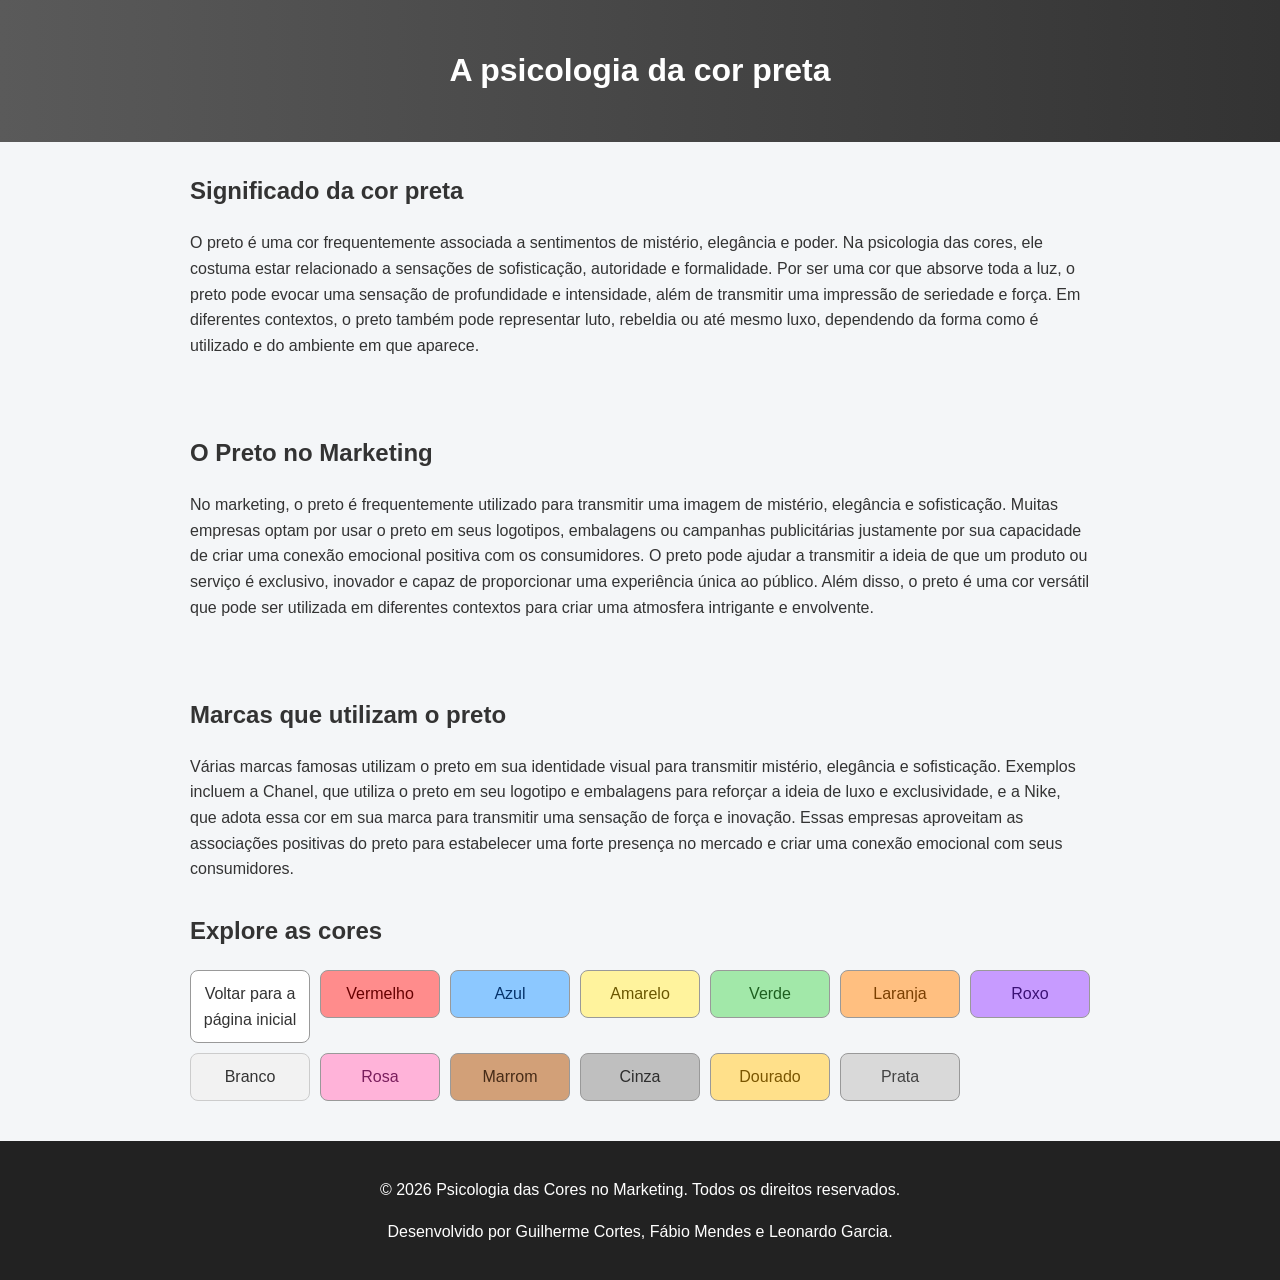
<file: preto.html>
<!doctype html>
<html lang="pt-br">
  <head>
    <meta charset="UTF-8" />
    <meta name="viewport" content="width=device-width, initial-scale=1.0" />
    <title>Preto</title>
    <link rel="stylesheet" href="preto.css">
  </head>
  <body>
    <header>
      <h1>A psicologia da cor preta</h1>
    </header>
    <main>
      <section>
        <h2>Significado da cor preta</h2>
        <p>
          O preto é uma cor frequentemente associada a sentimentos de mistério,
          elegância e poder. Na psicologia das cores, ele costuma estar
          relacionado a sensações de sofisticação, autoridade e formalidade. Por
          ser uma cor que absorve toda a luz, o preto pode evocar uma sensação
          de profundidade e intensidade, além de transmitir uma impressão de
          seriedade e força. Em diferentes contextos, o preto também pode
          representar luto, rebeldia ou até mesmo luxo, dependendo da forma como
          é utilizado e do ambiente em que aparece.
        </p>
      </section>
      <br />
      <section>
        <h2>O Preto no Marketing</h2>
        <p>
          No marketing, o preto é frequentemente utilizado para transmitir uma
          imagem de mistério, elegância e sofisticação. Muitas empresas optam
          por usar o preto em seus logotipos, embalagens ou campanhas
          publicitárias justamente por sua capacidade de criar uma conexão
          emocional positiva com os consumidores. O preto pode ajudar a
          transmitir a ideia de que um produto ou serviço é exclusivo, inovador
          e capaz de proporcionar uma experiência única ao público. Além disso,
          o preto é uma cor versátil que pode ser utilizada em diferentes
          contextos para criar uma atmosfera intrigante e envolvente.
        </p>
      </section>
      <br />
      <section>
        <h2>Marcas que utilizam o preto</h2>
        <p>
          Várias marcas famosas utilizam o preto em sua identidade visual para
          transmitir mistério, elegância e sofisticação. Exemplos incluem a
          Chanel, que utiliza o preto em seu logotipo e embalagens para reforçar
          a ideia de luxo e exclusividade, e a Nike, que adota essa cor em sua
          marca para transmitir uma sensação de força e inovação. Essas empresas
          aproveitam as associações positivas do preto para estabelecer uma
          forte presença no mercado e criar uma conexão emocional com seus
          consumidores.
        </p>
      </section>
      <section>
        <h2>Explore as cores</h2>
        <nav>
          <ul>
            <li><a href="index.html">Voltar para a página inicial</a></li>
            <li><a class="btn-vermelho" href="vermelho.html">Vermelho</a></li>
            <li><a class="btn-azul" href="azul.html">Azul</a></li>
            <li><a class="btn-amarelo" href="amarelo.html">Amarelo</a></li>
            <li><a class="btn-verde" href="verde.html">Verde</a></li>
            <li><a class="btn-laranja" href="laranja.html">Laranja</a></li>
            <li><a class="btn-roxo" href="roxo.html">Roxo</a></li>
            <li><a class="btn-branco" href="branco.html">Branco</a></li>
            <li><a class="btn-rosa" href="rosa.html">Rosa</a></li>
            <li><a class="btn-marrom" href="marrom.html">Marrom</a></li>
            <li><a class="btn-cinza" href="cinza.html">Cinza</a></li>
            <li><a class="btn-dourado" href="dourado.html">Dourado</a></li>
            <li><a class="btn-prata" href="prata.html">Prata</a></li>
          </ul>
        </nav>
      </section>
    </main>
    <footer>
      <p>
        &copy; 2026 Psicologia das Cores no Marketing. Todos os direitos
        reservados.
      </p>
      <p>Desenvolvido por Guilherme Cortes, Fábio Mendes e Leonardo Garcia.</p>
    </footer>
  </body>
</html>
</file>
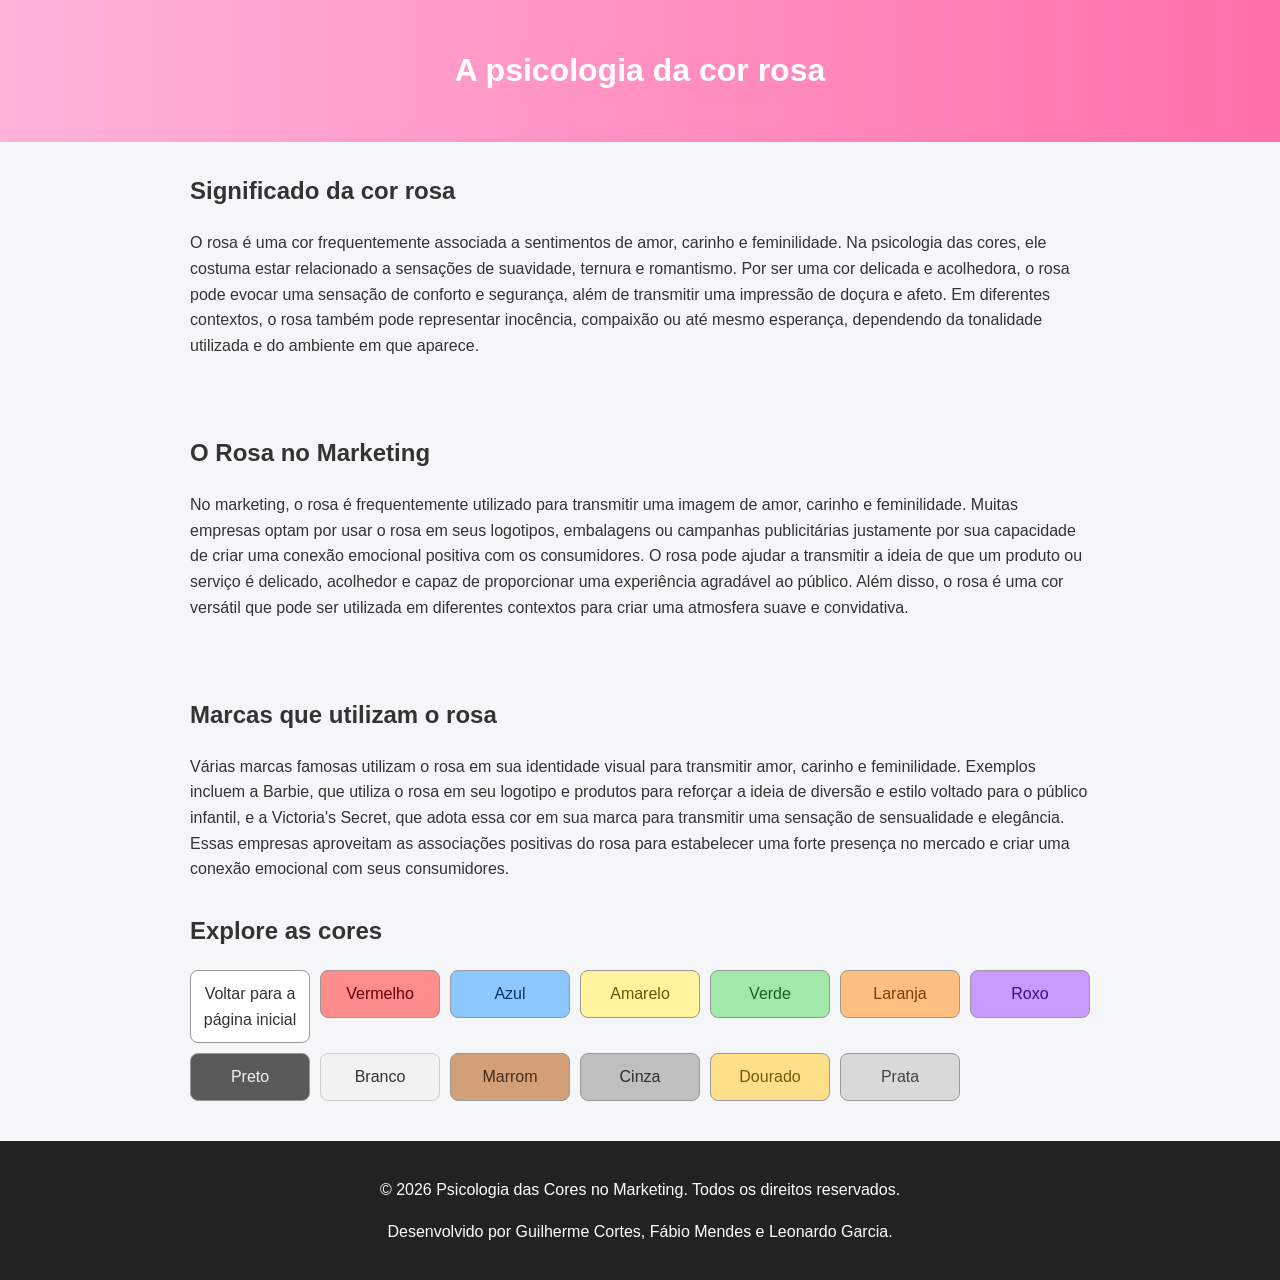
<file: rosa.html>
<!doctype html>
<html lang="pt-br">
  <head>
    <meta charset="UTF-8" />
    <meta name="viewport" content="width=device-width, initial-scale=1.0" />
    <title>Rosa</title>
    <link rel="stylesheet" href="rosa.css">
  </head>
  <body>
    <header>
      <h1>A psicologia da cor rosa</h1>
    </header>
    <main>
      <section>
        <h2>Significado da cor rosa</h2>
        <p>
          O rosa é uma cor frequentemente associada a sentimentos de amor,
          carinho e feminilidade. Na psicologia das cores, ele costuma estar
          relacionado a sensações de suavidade, ternura e romantismo. Por ser
          uma cor delicada e acolhedora, o rosa pode evocar uma sensação de
          conforto e segurança, além de transmitir uma impressão de doçura e
          afeto. Em diferentes contextos, o rosa também pode representar
          inocência, compaixão ou até mesmo esperança, dependendo da tonalidade
          utilizada e do ambiente em que aparece.
        </p>
      </section>
      <br />
      <section>
        <h2>O Rosa no Marketing</h2>
        <p>
          No marketing, o rosa é frequentemente utilizado para transmitir uma
          imagem de amor, carinho e feminilidade. Muitas empresas optam por usar
          o rosa em seus logotipos, embalagens ou campanhas publicitárias
          justamente por sua capacidade de criar uma conexão emocional positiva
          com os consumidores. O rosa pode ajudar a transmitir a ideia de que um
          produto ou serviço é delicado, acolhedor e capaz de proporcionar uma
          experiência agradável ao público. Além disso, o rosa é uma cor
          versátil que pode ser utilizada em diferentes contextos para criar uma
          atmosfera suave e convidativa.
        </p>
      </section>
      <br />
      <section>
        <h2>Marcas que utilizam o rosa</h2>
        <p>
          Várias marcas famosas utilizam o rosa em sua identidade visual para
          transmitir amor, carinho e feminilidade. Exemplos incluem a Barbie,
          que utiliza o rosa em seu logotipo e produtos para reforçar a ideia de
          diversão e estilo voltado para o público infantil, e a Victoria's
          Secret, que adota essa cor em sua marca para transmitir uma sensação
          de sensualidade e elegância. Essas empresas aproveitam as associações
          positivas do rosa para estabelecer uma forte presença no mercado e
          criar uma conexão emocional com seus consumidores.
        </p>
      </section>
      <section>
        <h2>Explore as cores</h2>
        <nav>
          <ul>
            <li><a href="index.html">Voltar para a página inicial</a></li>
            <li><a class="btn-vermelho" href="vermelho.html">Vermelho</a></li>
            <li><a class="btn-azul" href="azul.html">Azul</a></li>
            <li><a class="btn-amarelo" href="amarelo.html">Amarelo</a></li>
            <li><a class="btn-verde" href="verde.html">Verde</a></li>
            <li><a class="btn-laranja" href="laranja.html">Laranja</a></li>
            <li><a class="btn-roxo" href="roxo.html">Roxo</a></li>
            <li><a class="btn-preto" href="preto.html">Preto</a></li>
            <li><a class="btn-branco" href="branco.html">Branco</a></li>
            <li><a class="btn-marrom" href="marrom.html">Marrom</a></li>
            <li><a class="btn-cinza" href="cinza.html">Cinza</a></li>
            <li><a class="btn-dourado" href="dourado.html">Dourado</a></li>
            <li><a class="btn-prata" href="prata.html">Prata</a></li>
          </ul>
        </nav>
      </section>
    </main>
    <footer>
      <p>
        &copy; 2026 Psicologia das Cores no Marketing. Todos os direitos
        reservados.
      </p>
      <p>Desenvolvido por Guilherme Cortes, Fábio Mendes e Leonardo Garcia.</p>
    </footer>
  </body>
</html>
</file>
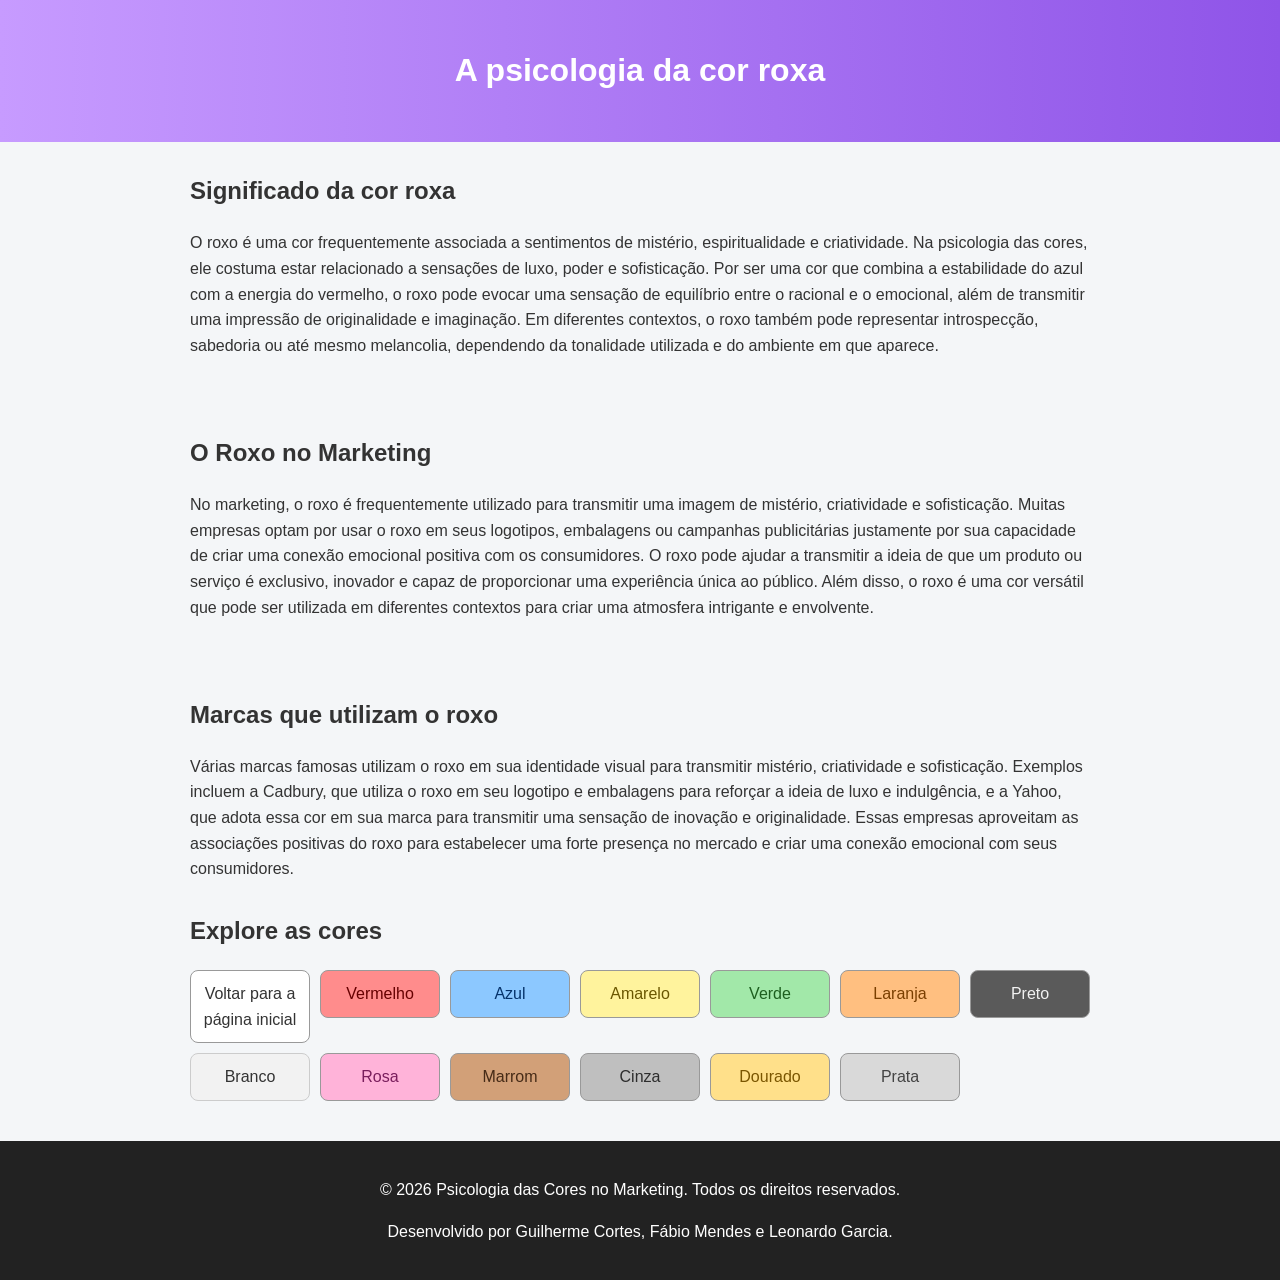
<file: roxo.html>
<!doctype html>
<html lang="pt-br">
  <head>
    <meta charset="UTF-8" />
    <meta name="viewport" content="width=device-width, initial-scale=1.0" />
    <title>Roxo</title>
    <link rel="stylesheet" href="roxo.css">
  </head>
  <body>
    <header>
      <h1>A psicologia da cor roxa</h1>
    </header>
    <main>
      <section>
        <h2>Significado da cor roxa</h2>
        <p>
          O roxo é uma cor frequentemente associada a sentimentos de mistério,
          espiritualidade e criatividade. Na psicologia das cores, ele costuma
          estar relacionado a sensações de luxo, poder e sofisticação. Por ser
          uma cor que combina a estabilidade do azul com a energia do vermelho,
          o roxo pode evocar uma sensação de equilíbrio entre o racional e o
          emocional, além de transmitir uma impressão de originalidade e
          imaginação. Em diferentes contextos, o roxo também pode representar
          introspecção, sabedoria ou até mesmo melancolia, dependendo da
          tonalidade utilizada e do ambiente em que aparece.
        </p>
      </section>
      <br />
      <section>
        <h2>O Roxo no Marketing</h2>
        <p>
          No marketing, o roxo é frequentemente utilizado para transmitir uma
          imagem de mistério, criatividade e sofisticação. Muitas empresas optam
          por usar o roxo em seus logotipos, embalagens ou campanhas
          publicitárias justamente por sua capacidade de criar uma conexão
          emocional positiva com os consumidores. O roxo pode ajudar a
          transmitir a ideia de que um produto ou serviço é exclusivo, inovador
          e capaz de proporcionar uma experiência única ao público. Além disso,
          o roxo é uma cor versátil que pode ser utilizada em diferentes
          contextos para criar uma atmosfera intrigante e envolvente.
        </p>
      </section>
      <br />
      <section>
        <h2>Marcas que utilizam o roxo</h2>
        <p>
          Várias marcas famosas utilizam o roxo em sua identidade visual para
          transmitir mistério, criatividade e sofisticação. Exemplos incluem a
          Cadbury, que utiliza o roxo em seu logotipo e embalagens para reforçar
          a ideia de luxo e indulgência, e a Yahoo, que adota essa cor em sua
          marca para transmitir uma sensação de inovação e originalidade. Essas
          empresas aproveitam as associações positivas do roxo para estabelecer
          uma forte presença no mercado e criar uma conexão emocional com seus
          consumidores.
        </p>
      </section>
      <section>
        <h2>Explore as cores</h2>
        <nav>
          <ul>
            <li><a href="index.html">Voltar para a página inicial</a></li>
            <li><a class="btn-vermelho" href="vermelho.html">Vermelho</a></li>
            <li><a class="btn-azul" href="azul.html">Azul</a></li>
            <li><a class="btn-amarelo" href="amarelo.html">Amarelo</a></li>
            <li><a class="btn-verde" href="verde.html">Verde</a></li>
            <li><a class="btn-laranja" href="laranja.html">Laranja</a></li>
            <li><a class="btn-preto" href="preto.html">Preto</a></li>
            <li><a class="btn-branco" href="branco.html">Branco</a></li>
            <li><a class="btn-rosa" href="rosa.html">Rosa</a></li>
            <li><a class="btn-marrom" href="marrom.html">Marrom</a></li>
            <li><a class="btn-cinza" href="cinza.html">Cinza</a></li>
            <li><a class="btn-dourado" href="dourado.html">Dourado</a></li>
            <li><a class="btn-prata" href="prata.html">Prata</a></li>
          </ul>
        </nav>
      </section>
    </main>
    <footer>
      <p>
        &copy; 2026 Psicologia das Cores no Marketing. Todos os direitos
        reservados.
      </p>
      <p>Desenvolvido por Guilherme Cortes, Fábio Mendes e Leonardo Garcia.</p>
    </footer>
  </body>
</html>
</file>
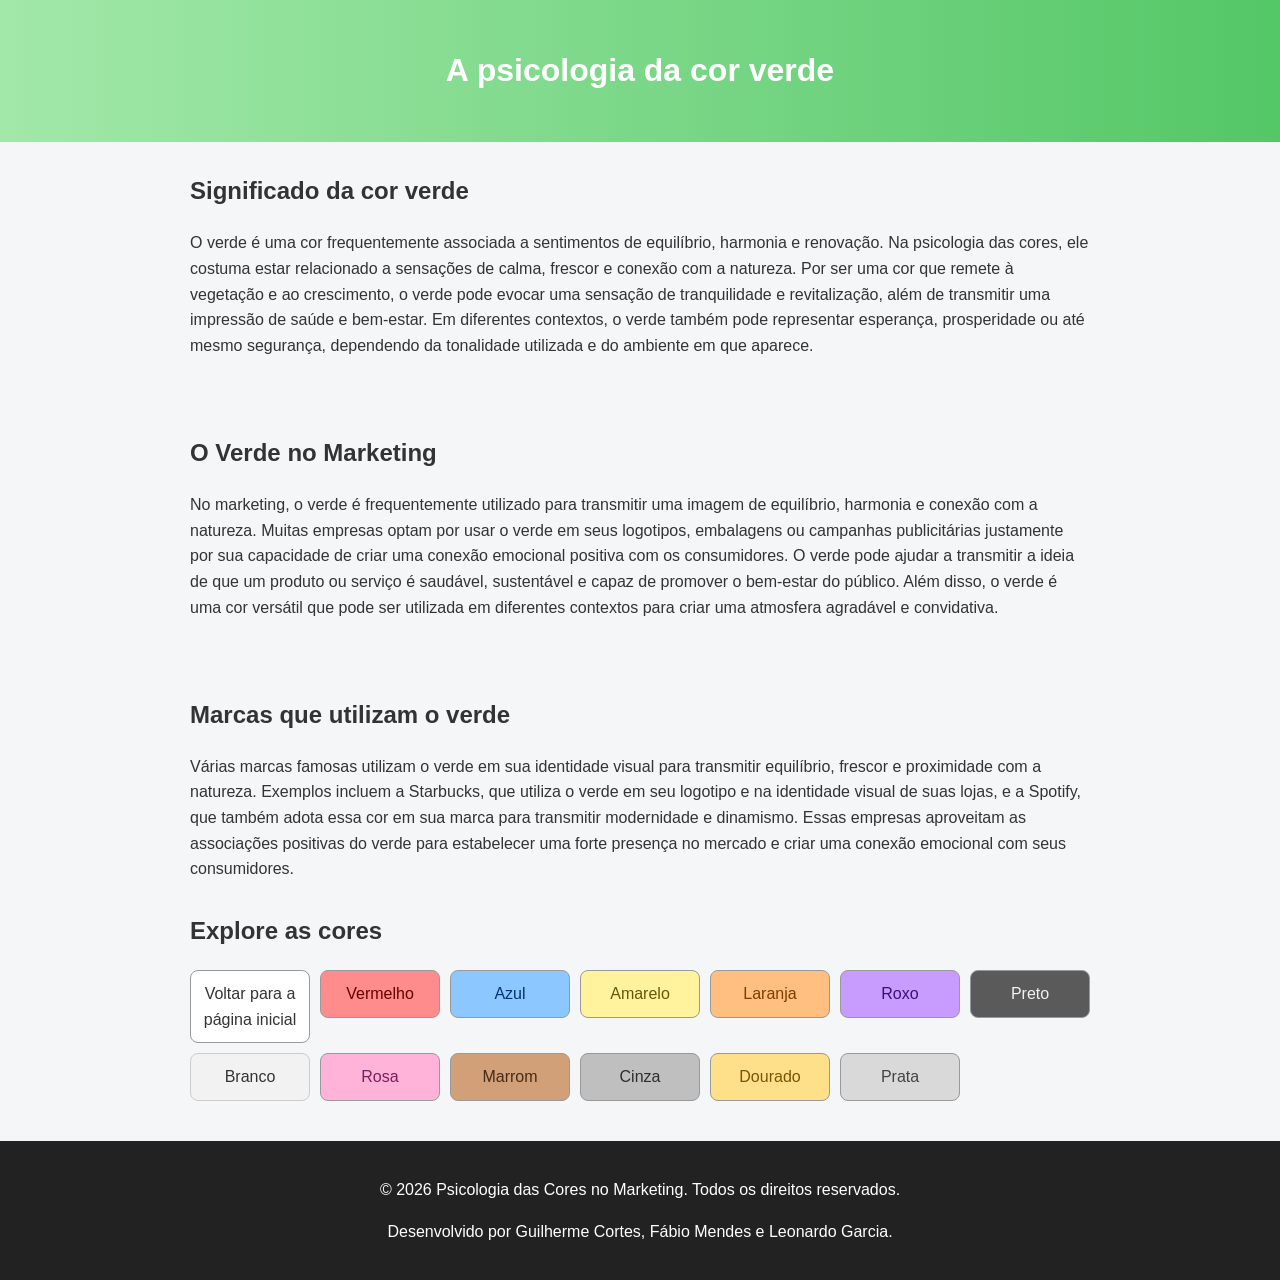
<file: verde.html>
<!doctype html>
<html lang="pt-br">
  <head>
    <meta charset="UTF-8" />
    <meta name="viewport" content="width=device-width, initial-scale=1.0" />
    <title>Verde</title>
    <link rel="stylesheet" href="verde.css">
  </head>
  <body>
    <header>
      <h1>A psicologia da cor verde</h1>
    </header>
    <main>
      <section>
        <h2>Significado da cor verde</h2>
        <p>
          O verde é uma cor frequentemente associada a sentimentos de
          equilíbrio, harmonia e renovação. Na psicologia das cores, ele costuma
          estar relacionado a sensações de calma, frescor e conexão com a
          natureza. Por ser uma cor que remete à vegetação e ao crescimento, o
          verde pode evocar uma sensação de tranquilidade e revitalização, além
          de transmitir uma impressão de saúde e bem-estar. Em diferentes
          contextos, o verde também pode representar esperança, prosperidade ou
          até mesmo segurança, dependendo da tonalidade utilizada e do ambiente
          em que aparece.
        </p>
      </section>
      <br />
      <section>
        <h2>O Verde no Marketing</h2>
        <p>
          No marketing, o verde é frequentemente utilizado para transmitir uma
          imagem de equilíbrio, harmonia e conexão com a natureza. Muitas
          empresas optam por usar o verde em seus logotipos, embalagens ou
          campanhas publicitárias justamente por sua capacidade de criar uma
          conexão emocional positiva com os consumidores. O verde pode ajudar a
          transmitir a ideia de que um produto ou serviço é saudável,
          sustentável e capaz de promover o bem-estar do público. Além disso, o
          verde é uma cor versátil que pode ser utilizada em diferentes
          contextos para criar uma atmosfera agradável e convidativa.
        </p>
      </section>
      <br />
      <section>
        <h2>Marcas que utilizam o verde</h2>
        <p>
          Várias marcas famosas utilizam o verde em sua identidade visual para
          transmitir equilíbrio, frescor e proximidade com a natureza. Exemplos
          incluem a Starbucks, que utiliza o verde em seu logotipo e na
          identidade visual de suas lojas, e a Spotify, que também adota essa
          cor em sua marca para transmitir modernidade e dinamismo. Essas
          empresas aproveitam as associações positivas do verde para estabelecer
          uma forte presença no mercado e criar uma conexão emocional com seus
          consumidores.
        </p>
      </section>
      <section>
        <h2>Explore as cores</h2>
        <nav>
          <ul>
            <li><a href="index.html">Voltar para a página inicial</a></li>
            <li><a class="btn-vermelho" href="vermelho.html">Vermelho</a></li>
            <li><a class="btn-azul" href="azul.html">Azul</a></li>
            <li><a class="btn-amarelo" href="amarelo.html">Amarelo</a></li>
            <li><a class="btn-laranja" href="laranja.html">Laranja</a></li>
            <li><a class="btn-roxo" href="roxo.html">Roxo</a></li>
            <li><a class="btn-preto" href="preto.html">Preto</a></li>
            <li><a class="btn-branco" href="branco.html">Branco</a></li>
            <li><a class="btn-rosa" href="rosa.html">Rosa</a></li>
            <li><a class="btn-marrom" href="marrom.html">Marrom</a></li>
            <li><a class="btn-cinza" href="cinza.html">Cinza</a></li>
            <li><a class="btn-dourado" href="dourado.html">Dourado</a></li>
            <li><a class="btn-prata" href="prata.html">Prata</a></li>
          </ul>
        </nav>
      </section>
    </main>
    <footer>
      <p>
        &copy; 2026 Psicologia das Cores no Marketing. Todos os direitos
        reservados.
      </p>
      <p>Desenvolvido por Guilherme Cortes, Fábio Mendes e Leonardo Garcia.</p>
    </footer>
  </body>
</html>
</file>
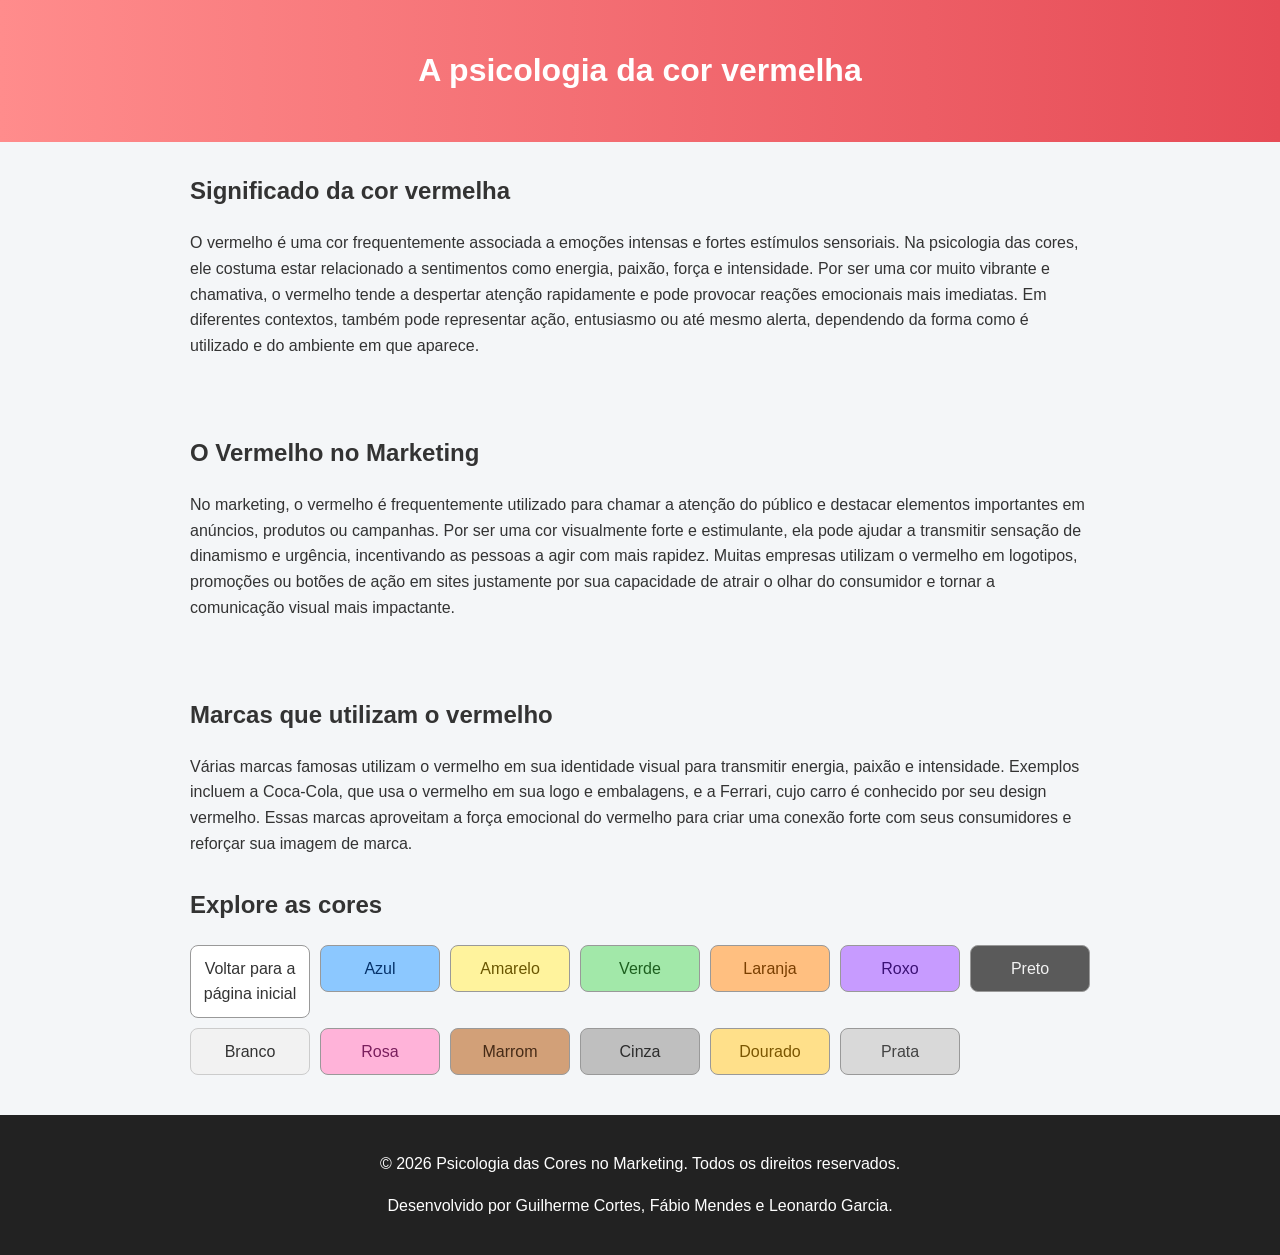
<file: vermelho.html>
<!doctype html>
<html lang="pt-br">
  <head>
    <meta charset="UTF-8" />
    <meta name="viewport" content="width=device-width, initial-scale=1.0" />
    <title>Vermelho</title>
    <link rel="stylesheet" href="vermelho.css">
  </head>
  <body>
    <header>
      <h1>A psicologia da cor vermelha</h1>
    </header>
    <main>
      <section>
        <h2>Significado da cor vermelha</h2>
        <p>
          O vermelho é uma cor frequentemente associada a emoções intensas e
          fortes estímulos sensoriais. Na psicologia das cores, ele costuma
          estar relacionado a sentimentos como energia, paixão, força e
          intensidade. Por ser uma cor muito vibrante e chamativa, o vermelho
          tende a despertar atenção rapidamente e pode provocar reações
          emocionais mais imediatas. Em diferentes contextos, também pode
          representar ação, entusiasmo ou até mesmo alerta, dependendo da forma
          como é utilizado e do ambiente em que aparece.
        </p>
      </section>
      <br />
      <section>
        <h2>O Vermelho no Marketing</h2>
        <p>
          No marketing, o vermelho é frequentemente utilizado para chamar a
          atenção do público e destacar elementos importantes em anúncios,
          produtos ou campanhas. Por ser uma cor visualmente forte e
          estimulante, ela pode ajudar a transmitir sensação de dinamismo e
          urgência, incentivando as pessoas a agir com mais rapidez. Muitas
          empresas utilizam o vermelho em logotipos, promoções ou botões de ação
          em sites justamente por sua capacidade de atrair o olhar do consumidor
          e tornar a comunicação visual mais impactante.
        </p>
      </section>
      <br />
      <section>
        <h2>Marcas que utilizam o vermelho</h2>
        <p>
          Várias marcas famosas utilizam o vermelho em sua identidade visual
          para transmitir energia, paixão e intensidade. Exemplos incluem a
          Coca-Cola, que usa o vermelho em sua logo e embalagens, e a Ferrari,
          cujo carro é conhecido por seu design vermelho. Essas marcas
          aproveitam a força emocional do vermelho para criar uma conexão forte
          com seus consumidores e reforçar sua imagem de marca.
        </p>
      </section>
      <section>
        <h2>Explore as cores</h2>
        <nav>
          <ul>
            <li><a href="index.html">Voltar para a página inicial</a></li>
            <li><a class="btn-azul" href="azul.html">Azul</a></li>
            <li><a class="btn-amarelo" href="amarelo.html">Amarelo</a></li>
            <li><a class="btn-verde" href="verde.html">Verde</a></li>
            <li><a class="btn-laranja" href="laranja.html">Laranja</a></li>
            <li><a class="btn-roxo" href="roxo.html">Roxo</a></li>
            <li><a class="btn-preto" href="preto.html">Preto</a></li>
            <li><a class="btn-branco" href="branco.html">Branco</a></li>
            <li><a class="btn-rosa" href="rosa.html">Rosa</a></li>
            <li><a class="btn-marrom" href="marrom.html">Marrom</a></li>
            <li><a class="btn-cinza" href="cinza.html">Cinza</a></li>
            <li><a class="btn-dourado" href="dourado.html">Dourado</a></li>
            <li><a class="btn-prata" href="prata.html">Prata</a></li>
          </ul>
        </nav>
      </section>
    </main>
    <footer>
      <p>
        &copy; 2026 Psicologia das Cores no Marketing. Todos os direitos
        reservados.
      </p>
      <p>Desenvolvido por Guilherme Cortes, Fábio Mendes e Leonardo Garcia.</p>
    </footer>
  </body>
</html>
</file>
<file: style.css>
* {
  margin: 0;
  padding: 0;
  box-sizing: border-box;
}

body {
  font-family: Arial, sans-serif;
  background-color: #f4f6f8;
  color: #333;
  line-height: 1.6;
}

header {
  background: linear-gradient(90deg, #6a11cb, #2575fc);
  color: white;
  padding: 30px 20px;
  text-align: center;
}

main {
  max-width: 900px;
  margin: 30px auto;
  padding: 0 20px;
}

section {
  margin-bottom: 40px;
}

h1 {
  font-size: 2.2rem;
}

h2 {
  margin-bottom: 10px;
  color: #2575fc;
}

h3 {
  margin-top: 15px;
  margin-bottom: 8px;
  color: #6a11cb;
}

p {
  margin-bottom: 15px;
  text-align: justify;
}

nav ul {
  list-style: none;
  display: grid;
  grid-template-columns: repeat(auto-fit, minmax(120px, 1fr));
  gap: 10px;
  margin-top: 15px;
}

nav a {
  display: block;
  text-align: center;
  padding: 10px;
  color: white;
  text-decoration: none;
  border-radius: 8px;
  transition:
    background-color 0.25s ease,
    transform 0.25s ease;
  transform: scale(1);
}

nav a:hover {
  transform: scale(1.05);
}

.btn-vermelho { background-color: #ff8c8c; color: #600; }
.btn-vermelho:hover { background-color: #e64b56; color: #420000; }

.btn-azul { background-color: #8cc8ff; color: #05326a; }
.btn-azul:hover { background-color: #4b94e6; color: #0e284b; }

.btn-amarelo { background-color: #fff39d; color: #6a5600; }
.btn-amarelo:hover { background-color: #ffdd57; color: #594800; }

.btn-verde { background-color: #a2e8a9; color: #1d5f1f; }
.btn-verde:hover { background-color: #54c767; color: #164d18; }

.btn-laranja { background-color: #ffbf80; color: #7a3f00; }
.btn-laranja:hover { background-color: #ff8d2c; color: #5b3100; }

.btn-roxo { background-color: #c79bff; color: #3b1175; }
.btn-roxo:hover { background-color: #8f54e8; color: #2c0f59; }

.btn-preto { background-color: #5a5a5a; color: #f2f2f2; }
.btn-preto:hover { background-color: #333333; color: #fff; }

.btn-branco { background-color: #f2f2f2; color: #333333; border: 1px solid #ccc; }
.btn-branco:hover { background-color: #e6e6e6; color: #111; border-color: #999; }

.btn-rosa { background-color: #ffb3d9; color: #7a1f5d; }
.btn-rosa:hover { background-color: #ff6faa; color: #560a44; }

.btn-marrom { background-color: #d2a078; color: #462b17; }
.btn-marrom:hover { background-color: #a66b46; color: #2d180e; }

.btn-cinza { background-color: #bfbfbf; color: #2d2d2d; }
.btn-cinza:hover { background-color: #8f8f8f; color: #1a1a1a; }

.btn-dourado { background-color: #ffe08a; color: #7a5500; }
.btn-dourado:hover { background-color: #ffca3a; color: #5e4100; }

.btn-prata { background-color: #d9d9d9; color: #444444; }
.btn-prata:hover { background-color: #aeb0b4; color: #1f1f1f; }

footer {
  background: #222;
  color: white;
  text-align: center;
  padding: 20px;
  margin-top: 40px;
}

footer p {
  text-align: center;
}

@media (max-width: 600px) {
  h1 {
    font-size: 1.6rem;
  }
}
</file>
<file: amarelo.css>
body {
  font-family: Arial, sans-serif;
  background-color: #f4f6f8;
  color: #333;
  line-height: 1.6;
  margin: 0;
  padding: 0;
}
header {
  background: linear-gradient(90deg, #fff39d, #ffdd57);
  color: white;
  padding: 24px 18px;
  text-align: center;
}
main {
  max-width: 900px;
  margin: 30px auto;
  padding: 0 20px;
}
section {
  margin-bottom: 30px;
}
nav ul {
  list-style: none;
  display: grid;
  grid-template-columns: repeat(auto-fit, minmax(120px, 1fr));
  gap: 10px;
  margin-top: 15px;
  padding: 0;
}
nav a {
  display: block;
  text-align: center;
  padding: 10px;
  color: #333;
  text-decoration: none;
  border-radius: 8px;
  border: 1px solid #999;
  background: #fff;
  transition: background-color 0.25s ease, transform 0.25s ease;
  transform: scale(1);
}
nav a:hover {
  transform: scale(1.05);
}
nav a[href="amarelo.html"] {
  background-color: #fff39d;
  color: #6a5600;
  border-color: #fff39d;
}
nav a[href="amarelo.html"]:hover {
  background-color: #ffdd57;
  color: #594800;
  border-color: #ffdd57;
}
.btn-vermelho { background-color: #ff8c8c; color: #600; }
.btn-vermelho:hover { background-color: #e64b56; color: #420000; }

.btn-azul { background-color: #8cc8ff; color: #05326a; }
.btn-azul:hover { background-color: #4b94e6; color: #0e284b; }

.btn-amarelo { background-color: #fff39d; color: #6a5600; }
.btn-amarelo:hover { background-color: #ffdd57; color: #594800; }

.btn-verde { background-color: #a2e8a9; color: #1d5f1f; }
.btn-verde:hover { background-color: #54c767; color: #164d18; }

.btn-laranja { background-color: #ffbf80; color: #7a3f00; }
.btn-laranja:hover { background-color: #ff8d2c; color: #5b3100; }

.btn-roxo { background-color: #c79bff; color: #3b1175; }
.btn-roxo:hover { background-color: #8f54e8; color: #2c0f59; }

.btn-preto { background-color: #5a5a5a; color: #f2f2f2; }
.btn-preto:hover { background-color: #333333; color: #fff; }

.btn-branco { background-color: #f2f2f2; color: #333333; border: 1px solid #ccc; }
.btn-branco:hover { background-color: #e6e6e6; color: #111; border-color: #999; }

.btn-rosa { background-color: #ffb3d9; color: #7a1f5d; }
.btn-rosa:hover { background-color: #ff6faa; color: #560a44; }

.btn-marrom { background-color: #d2a078; color: #462b17; }
.btn-marrom:hover { background-color: #a66b46; color: #2d180e; }

.btn-cinza { background-color: #bfbfbf; color: #2d2d2d; }
.btn-cinza:hover { background-color: #8f8f8f; color: #1a1a1a; }

.btn-dourado { background-color: #ffe08a; color: #7a5500; }
.btn-dourado:hover { background-color: #ffca3a; color: #5e4100; }

.btn-prata { background-color: #d9d9d9; color: #444444; }
.btn-prata:hover { background-color: #aeb0b4; color: #1f1f1f; }

footer {
  background: #222;
  color: white;
  text-align: center;
  padding: 20px;
  margin-top: 40px;
}
</file>
<file: azul.css>
body {
  font-family: Arial, sans-serif;
  background-color: #f4f6f8;
  color: #333;
  line-height: 1.6;
  margin: 0;
  padding: 0;
}
header {
  background: linear-gradient(90deg, #8cc8ff, #4b94e6);
  color: white;
  padding: 24px 18px;
  text-align: center;
}
main {
  max-width: 900px;
  margin: 30px auto;
  padding: 0 20px;
}
section {
  margin-bottom: 30px;
}
nav ul {
  list-style: none;
  display: grid;
  grid-template-columns: repeat(auto-fit, minmax(120px, 1fr));
  gap: 10px;
  margin-top: 15px;
  padding: 0;
}
nav a {
  display: block;
  text-align: center;
  padding: 10px;
  color: #333;
  text-decoration: none;
  border-radius: 8px;
  border: 1px solid #999;
  background: #fff;
  transition: background-color 0.25s ease, transform 0.25s ease;
  transform: scale(1);
}
nav a:hover {
  transform: scale(1.05);
}
nav a[href="azul.html"] {
  background-color: #8cc8ff;
  color: #05326a;
  border-color: #8cc8ff;
}
nav a[href="azul.html"]:hover {
  background-color: #4b94e6;
  color: #0e284b;
  border-color: #4b94e6;
}

.btn-vermelho { background-color: #ff8c8c; color: #600; }
.btn-vermelho:hover { background-color: #e64b56; color: #420000; }

.btn-azul { background-color: #8cc8ff; color: #05326a; }
.btn-azul:hover { background-color: #4b94e6; color: #0e284b; }

.btn-amarelo { background-color: #fff39d; color: #6a5600; }
.btn-amarelo:hover { background-color: #ffdd57; color: #594800; }

.btn-verde { background-color: #a2e8a9; color: #1d5f1f; }
.btn-verde:hover { background-color: #54c767; color: #164d18; }

.btn-laranja { background-color: #ffbf80; color: #7a3f00; }
.btn-laranja:hover { background-color: #ff8d2c; color: #5b3100; }

.btn-roxo { background-color: #c79bff; color: #3b1175; }
.btn-roxo:hover { background-color: #8f54e8; color: #2c0f59; }

.btn-preto { background-color: #5a5a5a; color: #f2f2f2; }
.btn-preto:hover { background-color: #333333; color: #fff; }

.btn-branco { background-color: #f2f2f2; color: #333333; border: 1px solid #ccc; }
.btn-branco:hover { background-color: #e6e6e6; color: #111; border-color: #999; }

.btn-rosa { background-color: #ffb3d9; color: #7a1f5d; }
.btn-rosa:hover { background-color: #ff6faa; color: #560a44; }

.btn-marrom { background-color: #d2a078; color: #462b17; }
.btn-marrom:hover { background-color: #a66b46; color: #2d180e; }

.btn-cinza { background-color: #bfbfbf; color: #2d2d2d; }
.btn-cinza:hover { background-color: #8f8f8f; color: #1a1a1a; }

.btn-dourado { background-color: #ffe08a; color: #7a5500; }
.btn-dourado:hover { background-color: #ffca3a; color: #5e4100; }

.btn-prata { background-color: #d9d9d9; color: #444444; }
.btn-prata:hover { background-color: #aeb0b4; color: #1f1f1f; }

footer {
  background: #222;
  color: white;
  text-align: center;
  padding: 20px;
  margin-top: 40px;
}
</file>
<file: branco.css>
body {
  font-family: Arial, sans-serif;
  background-color: #f4f6f8;
  color: #333;
  line-height: 1.6;
  margin: 0;
  padding: 0;
}
header {
  background: linear-gradient(90deg, #f2f2f2, #e6e6e6);
  color: #333;
  padding: 24px 18px;
  text-align: center;
  border-bottom: 1px solid #ccc;
}
main {
  max-width: 900px;
  margin: 30px auto;
  padding: 0 20px;
}
section {
  margin-bottom: 30px;
}
nav ul {
  list-style: none;
  display: grid;
  grid-template-columns: repeat(auto-fit, minmax(120px, 1fr));
  gap: 10px;
  margin-top: 15px;
  padding: 0;
}
nav a {
  display: block;
  text-align: center;
  padding: 10px;
  color: #333;
  text-decoration: none;
  border-radius: 8px;
  border: 1px solid #999;
  background: #fff;
  transition: background-color 0.25s ease, transform 0.25s ease;
  transform: scale(1);
}
nav a:hover {
  transform: scale(1.05);
}
nav a[href="branco.html"] {
  background-color: #f2f2f2;
  color: #333333;
  border-color: #333333;
}
nav a[href="branco.html"]:hover {
  background-color: #e6e6e6;
  color: #111111;
  border-color: #111111;
}

.btn-vermelho { background-color: #ff8c8c; color: #600; }
.btn-vermelho:hover { background-color: #e64b56; color: #420000; }

.btn-azul { background-color: #8cc8ff; color: #05326a; }
.btn-azul:hover { background-color: #4b94e6; color: #0e284b; }

.btn-amarelo { background-color: #fff39d; color: #6a5600; }
.btn-amarelo:hover { background-color: #ffdd57; color: #594800; }

.btn-verde { background-color: #a2e8a9; color: #1d5f1f; }
.btn-verde:hover { background-color: #54c767; color: #164d18; }

.btn-laranja { background-color: #ffbf80; color: #7a3f00; }
.btn-laranja:hover { background-color: #ff8d2c; color: #5b3100; }

.btn-roxo { background-color: #c79bff; color: #3b1175; }
.btn-roxo:hover { background-color: #8f54e8; color: #2c0f59; }

.btn-preto { background-color: #5a5a5a; color: #f2f2f2; }
.btn-preto:hover { background-color: #333333; color: #fff; }

.btn-branco { background-color: #f2f2f2; color: #333333; border: 1px solid #ccc; }
.btn-branco:hover { background-color: #e6e6e6; color: #111; border-color: #999; }

.btn-rosa { background-color: #ffb3d9; color: #7a1f5d; }
.btn-rosa:hover { background-color: #ff6faa; color: #560a44; }

.btn-marrom { background-color: #d2a078; color: #462b17; }
.btn-marrom:hover { background-color: #a66b46; color: #2d180e; }

.btn-cinza { background-color: #bfbfbf; color: #2d2d2d; }
.btn-cinza:hover { background-color: #8f8f8f; color: #1a1a1a; }

.btn-dourado { background-color: #ffe08a; color: #7a5500; }
.btn-dourado:hover { background-color: #ffca3a; color: #5e4100; }

.btn-prata { background-color: #d9d9d9; color: #444444; }
.btn-prata:hover { background-color: #aeb0b4; color: #1f1f1f; }

footer {
  background: #222;
  color: white;
  text-align: center;
  padding: 20px;
  margin-top: 40px;
}
</file>
<file: cinza.css>
body {
  font-family: Arial, sans-serif;
  background-color: #f4f6f8;
  color: #333;
  line-height: 1.6;
  margin: 0;
  padding: 0;
}
header {
  background: linear-gradient(90deg, #bfbfbf, #8f8f8f);
  color: white;
  padding: 24px 18px;
  text-align: center;
}
main {
  max-width: 900px;
  margin: 30px auto;
  padding: 0 20px;
}
section {
  margin-bottom: 30px;
}
nav ul {
  list-style: none;
  display: grid;
  grid-template-columns: repeat(auto-fit, minmax(120px, 1fr));
  gap: 10px;
  margin-top: 15px;
  padding: 0;
}
nav a {
  display: block;
  text-align: center;
  padding: 10px;
  color: #333;
  text-decoration: none;
  border-radius: 8px;
  border: 1px solid #999;
  background: #fff;
  transition: background-color 0.25s ease, transform 0.25s ease;
  transform: scale(1);
}
nav a:hover {
  transform: scale(1.05);
}
nav a[href="cinza.html"] {
  background-color: #bfbfbf;
  color: #2d2d2d;
  border-color: #bfbfbf;
}
nav a[href="cinza.html"]:hover {
  background-color: #8f8f8f;
  color: #1a1a1a;
  border-color: #8f8f8f;
}

.btn-vermelho { background-color: #ff8c8c; color: #600; }
.btn-vermelho:hover { background-color: #e64b56; color: #420000; }

.btn-azul { background-color: #8cc8ff; color: #05326a; }
.btn-azul:hover { background-color: #4b94e6; color: #0e284b; }

.btn-amarelo { background-color: #fff39d; color: #6a5600; }
.btn-amarelo:hover { background-color: #ffdd57; color: #594800; }

.btn-verde { background-color: #a2e8a9; color: #1d5f1f; }
.btn-verde:hover { background-color: #54c767; color: #164d18; }

.btn-laranja { background-color: #ffbf80; color: #7a3f00; }
.btn-laranja:hover { background-color: #ff8d2c; color: #5b3100; }

.btn-roxo { background-color: #c79bff; color: #3b1175; }
.btn-roxo:hover { background-color: #8f54e8; color: #2c0f59; }

.btn-preto { background-color: #5a5a5a; color: #f2f2f2; }
.btn-preto:hover { background-color: #333333; color: #fff; }

.btn-branco { background-color: #f2f2f2; color: #333333; border: 1px solid #ccc; }
.btn-branco:hover { background-color: #e6e6e6; color: #111; border-color: #999; }

.btn-rosa { background-color: #ffb3d9; color: #7a1f5d; }
.btn-rosa:hover { background-color: #ff6faa; color: #560a44; }

.btn-marrom { background-color: #d2a078; color: #462b17; }
.btn-marrom:hover { background-color: #a66b46; color: #2d180e; }

.btn-cinza { background-color: #bfbfbf; color: #2d2d2d; }
.btn-cinza:hover { background-color: #8f8f8f; color: #1a1a1a; }

.btn-dourado { background-color: #ffe08a; color: #7a5500; }
.btn-dourado:hover { background-color: #ffca3a; color: #5e4100; }

.btn-prata { background-color: #d9d9d9; color: #444444; }
.btn-prata:hover { background-color: #aeb0b4; color: #1f1f1f; }

footer {
  background: #222;
  color: white;
  text-align: center;
  padding: 20px;
  margin-top: 40px;
}
</file>
<file: dourado.css>
body {
  font-family: Arial, sans-serif;
  background-color: #f4f6f8;
  color: #333;
  line-height: 1.6;
  margin: 0;
  padding: 0;
}
header {
  background: linear-gradient(90deg, #ffe08a, #ffca3a);
  color: white;
  padding: 24px 18px;
  text-align: center;
}
main {
  max-width: 900px;
  margin: 30px auto;
  padding: 0 20px;
}
section {
  margin-bottom: 30px;
}
nav ul {
  list-style: none;
  display: grid;
  grid-template-columns: repeat(auto-fit, minmax(120px, 1fr));
  gap: 10px;
  margin-top: 15px;
  padding: 0;
}
nav a {
  display: block;
  text-align: center;
  padding: 10px;
  color: #333;
  text-decoration: none;
  border-radius: 8px;
  border: 1px solid #999;
  background: #fff;
  transition: background-color 0.25s ease, transform 0.25s ease;
  transform: scale(1);
}
nav a:hover {
  transform: scale(1.05);
}
nav a[href="dourado.html"] {
  background-color: #ffe08a;
  color: #7a5500;
  border-color: #ffe08a;
}
nav a[href="dourado.html"]:hover {
  background-color: #ffca3a;
  color: #5e4100;
  border-color: #ffca3a;
}

.btn-vermelho { background-color: #ff8c8c; color: #600; }
.btn-vermelho:hover { background-color: #e64b56; color: #420000; }

.btn-azul { background-color: #8cc8ff; color: #05326a; }
.btn-azul:hover { background-color: #4b94e6; color: #0e284b; }

.btn-amarelo { background-color: #fff39d; color: #6a5600; }
.btn-amarelo:hover { background-color: #ffdd57; color: #594800; }

.btn-verde { background-color: #a2e8a9; color: #1d5f1f; }
.btn-verde:hover { background-color: #54c767; color: #164d18; }

.btn-laranja { background-color: #ffbf80; color: #7a3f00; }
.btn-laranja:hover { background-color: #ff8d2c; color: #5b3100; }

.btn-roxo { background-color: #c79bff; color: #3b1175; }
.btn-roxo:hover { background-color: #8f54e8; color: #2c0f59; }

.btn-preto { background-color: #5a5a5a; color: #f2f2f2; }
.btn-preto:hover { background-color: #333333; color: #fff; }

.btn-branco { background-color: #f2f2f2; color: #333333; border: 1px solid #ccc; }
.btn-branco:hover { background-color: #e6e6e6; color: #111; border-color: #999; }

.btn-rosa { background-color: #ffb3d9; color: #7a1f5d; }
.btn-rosa:hover { background-color: #ff6faa; color: #560a44; }

.btn-marrom { background-color: #d2a078; color: #462b17; }
.btn-marrom:hover { background-color: #a66b46; color: #2d180e; }

.btn-cinza { background-color: #bfbfbf; color: #2d2d2d; }
.btn-cinza:hover { background-color: #8f8f8f; color: #1a1a1a; }

.btn-dourado { background-color: #ffe08a; color: #7a5500; }
.btn-dourado:hover { background-color: #ffca3a; color: #5e4100; }

.btn-prata { background-color: #d9d9d9; color: #444444; }
.btn-prata:hover { background-color: #aeb0b4; color: #1f1f1f; }

footer {
  background: #222;
  color: white;
  text-align: center;
  padding: 20px;
  margin-top: 40px;
}
</file>
<file: laranja.css>
body {
  font-family: Arial, sans-serif;
  background-color: #f4f6f8;
  color: #333;
  line-height: 1.6;
  margin: 0;
  padding: 0;
}
header {
  background: linear-gradient(90deg, #ffbf80, #ff8d2c);
  color: white;
  padding: 24px 18px;
  text-align: center;
}
main {
  max-width: 900px;
  margin: 30px auto;
  padding: 0 20px;
}
section {
  margin-bottom: 30px;
}
nav ul {
  list-style: none;
  display: grid;
  grid-template-columns: repeat(auto-fit, minmax(120px, 1fr));
  gap: 10px;
  margin-top: 15px;
  padding: 0;
}
nav a {
  display: block;
  text-align: center;
  padding: 10px;
  color: #333;
  text-decoration: none;
  border-radius: 8px;
  border: 1px solid #999;
  background: #fff;
  transition: background-color 0.25s ease, transform 0.25s ease;
  transform: scale(1);
}
nav a:hover {
  transform: scale(1.05);
}
nav a[href="laranja.html"] {
  background-color: #ffbf80;
  color: #7a3f00;
  border-color: #ffbf80;
}
nav a[href="laranja.html"]:hover {
  background-color: #ff8d2c;
  color: #5b3100;
  border-color: #ff8d2c;
}

.btn-vermelho { background-color: #ff8c8c; color: #600; }
.btn-vermelho:hover { background-color: #e64b56; color: #420000; }

.btn-azul { background-color: #8cc8ff; color: #05326a; }
.btn-azul:hover { background-color: #4b94e6; color: #0e284b; }

.btn-amarelo { background-color: #fff39d; color: #6a5600; }
.btn-amarelo:hover { background-color: #ffdd57; color: #594800; }

.btn-verde { background-color: #a2e8a9; color: #1d5f1f; }
.btn-verde:hover { background-color: #54c767; color: #164d18; }

.btn-laranja { background-color: #ffbf80; color: #7a3f00; }
.btn-laranja:hover { background-color: #ff8d2c; color: #5b3100; }

.btn-roxo { background-color: #c79bff; color: #3b1175; }
.btn-roxo:hover { background-color: #8f54e8; color: #2c0f59; }

.btn-preto { background-color: #5a5a5a; color: #f2f2f2; }
.btn-preto:hover { background-color: #333333; color: #fff; }

.btn-branco { background-color: #f2f2f2; color: #333333; border: 1px solid #ccc; }
.btn-branco:hover { background-color: #e6e6e6; color: #111; border-color: #999; }

.btn-rosa { background-color: #ffb3d9; color: #7a1f5d; }
.btn-rosa:hover { background-color: #ff6faa; color: #560a44; }

.btn-marrom { background-color: #d2a078; color: #462b17; }
.btn-marrom:hover { background-color: #a66b46; color: #2d180e; }

.btn-cinza { background-color: #bfbfbf; color: #2d2d2d; }
.btn-cinza:hover { background-color: #8f8f8f; color: #1a1a1a; }

.btn-dourado { background-color: #ffe08a; color: #7a5500; }
.btn-dourado:hover { background-color: #ffca3a; color: #5e4100; }

.btn-prata { background-color: #d9d9d9; color: #444444; }
.btn-prata:hover { background-color: #aeb0b4; color: #1f1f1f; }

footer {
  background: #222;
  color: white;
  text-align: center;
  padding: 20px;
  margin-top: 40px;
}
</file>
<file: marrom.css>
body {
  font-family: Arial, sans-serif;
  background-color: #f4f6f8;
  color: #333;
  line-height: 1.6;
  margin: 0;
  padding: 0;
}
header {
  background: linear-gradient(90deg, #d2a078, #a66b46);
  color: white;
  padding: 24px 18px;
  text-align: center;
}
main {
  max-width: 900px;
  margin: 30px auto;
  padding: 0 20px;
}
section {
  margin-bottom: 30px;
}
nav ul {
  list-style: none;
  display: grid;
  grid-template-columns: repeat(auto-fit, minmax(120px, 1fr));
  gap: 10px;
  margin-top: 15px;
  padding: 0;
}
nav a {
  display: block;
  text-align: center;
  padding: 10px;
  color: #333;
  text-decoration: none;
  border-radius: 8px;
  border: 1px solid #999;
  background: #fff;
  transition: background-color 0.25s ease, transform 0.25s ease;
  transform: scale(1);
}
nav a:hover {
  transform: scale(1.05);
}
nav a[href="marrom.html"] {
  background-color: #d2a078;
  color: #462b17;
  border-color: #d2a078;
}
nav a[href="marrom.html"]:hover {
  background-color: #a66b46;
  color: #2d180e;
  border-color: #a66b46;
}

.btn-vermelho { background-color: #ff8c8c; color: #600; }
.btn-vermelho:hover { background-color: #e64b56; color: #420000; }

.btn-azul { background-color: #8cc8ff; color: #05326a; }
.btn-azul:hover { background-color: #4b94e6; color: #0e284b; }

.btn-amarelo { background-color: #fff39d; color: #6a5600; }
.btn-amarelo:hover { background-color: #ffdd57; color: #594800; }

.btn-verde { background-color: #a2e8a9; color: #1d5f1f; }
.btn-verde:hover { background-color: #54c767; color: #164d18; }

.btn-laranja { background-color: #ffbf80; color: #7a3f00; }
.btn-laranja:hover { background-color: #ff8d2c; color: #5b3100; }

.btn-roxo { background-color: #c79bff; color: #3b1175; }
.btn-roxo:hover { background-color: #8f54e8; color: #2c0f59; }

.btn-preto { background-color: #5a5a5a; color: #f2f2f2; }
.btn-preto:hover { background-color: #333333; color: #fff; }

.btn-branco { background-color: #f2f2f2; color: #333333; border: 1px solid #ccc; }
.btn-branco:hover { background-color: #e6e6e6; color: #111; border-color: #999; }

.btn-rosa { background-color: #ffb3d9; color: #7a1f5d; }
.btn-rosa:hover { background-color: #ff6faa; color: #560a44; }

.btn-marrom { background-color: #d2a078; color: #462b17; }
.btn-marrom:hover { background-color: #a66b46; color: #2d180e; }

.btn-cinza { background-color: #bfbfbf; color: #2d2d2d; }
.btn-cinza:hover { background-color: #8f8f8f; color: #1a1a1a; }

.btn-dourado { background-color: #ffe08a; color: #7a5500; }
.btn-dourado:hover { background-color: #ffca3a; color: #5e4100; }

.btn-prata { background-color: #d9d9d9; color: #444444; }
.btn-prata:hover { background-color: #aeb0b4; color: #1f1f1f; }

footer {
  background: #222;
  color: white;
  text-align: center;
  padding: 20px;
  margin-top: 40px;
}
</file>
<file: prata.css>
body {
  font-family: Arial, sans-serif;
  background-color: #f4f6f8;
  color: #333;
  line-height: 1.6;
  margin: 0;
  padding: 0;
}
header {
  background: linear-gradient(90deg, #d9d9d9, #aeb0b4);
  color: white;
  padding: 24px 18px;
  text-align: center;
}
main {
  max-width: 900px;
  margin: 30px auto;
  padding: 0 20px;
}
section {
  margin-bottom: 30px;
}
nav ul {
  list-style: none;
  display: grid;
  grid-template-columns: repeat(auto-fit, minmax(120px, 1fr));
  gap: 10px;
  margin-top: 15px;
  padding: 0;
}
nav a {
  display: block;
  text-align: center;
  padding: 10px;
  color: #333;
  text-decoration: none;
  border-radius: 8px;
  border: 1px solid #999;
  background: #fff;
  transition: background-color 0.25s ease, transform 0.25s ease;
  transform: scale(1);
}
nav a:hover {
  transform: scale(1.05);
}
nav a[href="prata.html"] {
  background-color: #d9d9d9;
  color: #444444;
  border-color: #d9d9d9;
}
nav a[href="prata.html"]:hover {
  background-color: #aeb0b4;
  color: #1f1f1f;
  border-color: #aeb0b4;
}

.btn-vermelho { background-color: #ff8c8c; color: #600; }
.btn-vermelho:hover { background-color: #e64b56; color: #420000; }

.btn-azul { background-color: #8cc8ff; color: #05326a; }
.btn-azul:hover { background-color: #4b94e6; color: #0e284b; }

.btn-amarelo { background-color: #fff39d; color: #6a5600; }
.btn-amarelo:hover { background-color: #ffdd57; color: #594800; }

.btn-verde { background-color: #a2e8a9; color: #1d5f1f; }
.btn-verde:hover { background-color: #54c767; color: #164d18; }

.btn-laranja { background-color: #ffbf80; color: #7a3f00; }
.btn-laranja:hover { background-color: #ff8d2c; color: #5b3100; }

.btn-roxo { background-color: #c79bff; color: #3b1175; }
.btn-roxo:hover { background-color: #8f54e8; color: #2c0f59; }

.btn-preto { background-color: #5a5a5a; color: #f2f2f2; }
.btn-preto:hover { background-color: #333333; color: #fff; }

.btn-branco { background-color: #f2f2f2; color: #333333; border: 1px solid #ccc; }
.btn-branco:hover { background-color: #e6e6e6; color: #111; border-color: #999; }

.btn-rosa { background-color: #ffb3d9; color: #7a1f5d; }
.btn-rosa:hover { background-color: #ff6faa; color: #560a44; }

.btn-marrom { background-color: #d2a078; color: #462b17; }
.btn-marrom:hover { background-color: #a66b46; color: #2d180e; }

.btn-cinza { background-color: #bfbfbf; color: #2d2d2d; }
.btn-cinza:hover { background-color: #8f8f8f; color: #1a1a1a; }

.btn-dourado { background-color: #ffe08a; color: #7a5500; }
.btn-dourado:hover { background-color: #ffca3a; color: #5e4100; }

.btn-prata { background-color: #d9d9d9; color: #444444; }
.btn-prata:hover { background-color: #aeb0b4; color: #1f1f1f; }

footer {
  background: #222;
  color: white;
  text-align: center;
  padding: 20px;
  margin-top: 40px;
}
</file>
<file: preto.css>
body {
  font-family: Arial, sans-serif;
  background-color: #f4f6f8;
  color: #333;
  line-height: 1.6;
  margin: 0;
  padding: 0;
}
header {
  background: linear-gradient(90deg, #5a5a5a, #333333);
  color: white;
  padding: 24px 18px;
  text-align: center;
}
main {
  max-width: 900px;
  margin: 30px auto;
  padding: 0 20px;
}
section {
  margin-bottom: 30px;
}
nav ul {
  list-style: none;
  display: grid;
  grid-template-columns: repeat(auto-fit, minmax(120px, 1fr));
  gap: 10px;
  margin-top: 15px;
  padding: 0;
}
nav a {
  display: block;
  text-align: center;
  padding: 10px;
  color: #333;
  text-decoration: none;
  border-radius: 8px;
  border: 1px solid #999;
  background: #fff;
  transition: background-color 0.25s ease, transform 0.25s ease;
  transform: scale(1);
}
nav a:hover {
  transform: scale(1.05);
}
nav a[href="preto.html"] {
  background-color: #5a5a5a;
  color: #f2f2f2;
  border-color: #5a5a5a;
}
nav a[href="preto.html"]:hover {
  background-color: #333333;
  color: #ffffff;
  border-color: #333333;
}

.btn-vermelho { background-color: #ff8c8c; color: #600; }
.btn-vermelho:hover { background-color: #e64b56; color: #420000; }

.btn-azul { background-color: #8cc8ff; color: #05326a; }
.btn-azul:hover { background-color: #4b94e6; color: #0e284b; }

.btn-amarelo { background-color: #fff39d; color: #6a5600; }
.btn-amarelo:hover { background-color: #ffdd57; color: #594800; }

.btn-verde { background-color: #a2e8a9; color: #1d5f1f; }
.btn-verde:hover { background-color: #54c767; color: #164d18; }

.btn-laranja { background-color: #ffbf80; color: #7a3f00; }
.btn-laranja:hover { background-color: #ff8d2c; color: #5b3100; }

.btn-roxo { background-color: #c79bff; color: #3b1175; }
.btn-roxo:hover { background-color: #8f54e8; color: #2c0f59; }

.btn-preto { background-color: #5a5a5a; color: #f2f2f2; }
.btn-preto:hover { background-color: #333333; color: #fff; }

.btn-branco { background-color: #f2f2f2; color: #333333; border: 1px solid #ccc; }
.btn-branco:hover { background-color: #e6e6e6; color: #111; border-color: #999; }

.btn-rosa { background-color: #ffb3d9; color: #7a1f5d; }
.btn-rosa:hover { background-color: #ff6faa; color: #560a44; }

.btn-marrom { background-color: #d2a078; color: #462b17; }
.btn-marrom:hover { background-color: #a66b46; color: #2d180e; }

.btn-cinza { background-color: #bfbfbf; color: #2d2d2d; }
.btn-cinza:hover { background-color: #8f8f8f; color: #1a1a1a; }

.btn-dourado { background-color: #ffe08a; color: #7a5500; }
.btn-dourado:hover { background-color: #ffca3a; color: #5e4100; }

.btn-prata { background-color: #d9d9d9; color: #444444; }
.btn-prata:hover { background-color: #aeb0b4; color: #1f1f1f; }

footer {
  background: #222;
  color: white;
  text-align: center;
  padding: 20px;
  margin-top: 40px;
}
</file>
<file: rosa.css>
body {
  font-family: Arial, sans-serif;
  background-color: #f4f6f8;
  color: #333;
  line-height: 1.6;
  margin: 0;
  padding: 0;
}
header {
  background: linear-gradient(90deg, #ffb3d9, #ff6faa);
  color: white;
  padding: 24px 18px;
  text-align: center;
}
main {
  max-width: 900px;
  margin: 30px auto;
  padding: 0 20px;
}
section {
  margin-bottom: 30px;
}
nav ul {
  list-style: none;
  display: grid;
  grid-template-columns: repeat(auto-fit, minmax(120px, 1fr));
  gap: 10px;
  margin-top: 15px;
  padding: 0;
}
nav a {
  display: block;
  text-align: center;
  padding: 10px;
  color: #333;
  text-decoration: none;
  border-radius: 8px;
  border: 1px solid #999;
  background: #fff;
  transition: background-color 0.25s ease, transform 0.25s ease;
  transform: scale(1);
}
nav a:hover {
  transform: scale(1.05);
}
nav a[href="rosa.html"] {
  background-color: #ffb3d9;
  color: #7a1f5d;
  border-color: #ffb3d9;
}
nav a[href="rosa.html"]:hover {
  background-color: #ff6faa;
  color: #560a44;
  border-color: #ff6faa;
}

.btn-vermelho { background-color: #ff8c8c; color: #600; }
.btn-vermelho:hover { background-color: #e64b56; color: #420000; }

.btn-azul { background-color: #8cc8ff; color: #05326a; }
.btn-azul:hover { background-color: #4b94e6; color: #0e284b; }

.btn-amarelo { background-color: #fff39d; color: #6a5600; }
.btn-amarelo:hover { background-color: #ffdd57; color: #594800; }

.btn-verde { background-color: #a2e8a9; color: #1d5f1f; }
.btn-verde:hover { background-color: #54c767; color: #164d18; }

.btn-laranja { background-color: #ffbf80; color: #7a3f00; }
.btn-laranja:hover { background-color: #ff8d2c; color: #5b3100; }

.btn-roxo { background-color: #c79bff; color: #3b1175; }
.btn-roxo:hover { background-color: #8f54e8; color: #2c0f59; }

.btn-preto { background-color: #5a5a5a; color: #f2f2f2; }
.btn-preto:hover { background-color: #333333; color: #fff; }

.btn-branco { background-color: #f2f2f2; color: #333333; border: 1px solid #ccc; }
.btn-branco:hover { background-color: #e6e6e6; color: #111; border-color: #999; }

.btn-rosa { background-color: #ffb3d9; color: #7a1f5d; }
.btn-rosa:hover { background-color: #ff6faa; color: #560a44; }

.btn-marrom { background-color: #d2a078; color: #462b17; }
.btn-marrom:hover { background-color: #a66b46; color: #2d180e; }

.btn-cinza { background-color: #bfbfbf; color: #2d2d2d; }
.btn-cinza:hover { background-color: #8f8f8f; color: #1a1a1a; }

.btn-dourado { background-color: #ffe08a; color: #7a5500; }
.btn-dourado:hover { background-color: #ffca3a; color: #5e4100; }

.btn-prata { background-color: #d9d9d9; color: #444444; }
.btn-prata:hover { background-color: #aeb0b4; color: #1f1f1f; }

footer {
  background: #222;
  color: white;
  text-align: center;
  padding: 20px;
  margin-top: 40px;
}
</file>
<file: roxo.css>
body {
  font-family: Arial, sans-serif;
  background-color: #f4f6f8;
  color: #333;
  line-height: 1.6;
  margin: 0;
  padding: 0;
}
header {
  background: linear-gradient(90deg, #c79bff, #8f54e8);
  color: white;
  padding: 24px 18px;
  text-align: center;
}
main {
  max-width: 900px;
  margin: 30px auto;
  padding: 0 20px;
}
section {
  margin-bottom: 30px;
}
nav ul {
  list-style: none;
  display: grid;
  grid-template-columns: repeat(auto-fit, minmax(120px, 1fr));
  gap: 10px;
  margin-top: 15px;
  padding: 0;
}
nav a {
  display: block;
  text-align: center;
  padding: 10px;
  color: #333;
  text-decoration: none;
  border-radius: 8px;
  border: 1px solid #999;
  background: #fff;
  transition: background-color 0.25s ease, transform 0.25s ease;
  transform: scale(1);
}
nav a:hover {
  transform: scale(1.05);
}
nav a[href="roxo.html"] {
  background-color: #c79bff;
  color: #3b1175;
  border-color: #c79bff;
}
nav a[href="roxo.html"]:hover {
  background-color: #8f54e8;
  color: #2c0f59;
  border-color: #8f54e8;
}

.btn-vermelho { background-color: #ff8c8c; color: #600; }
.btn-vermelho:hover { background-color: #e64b56; color: #420000; }

.btn-azul { background-color: #8cc8ff; color: #05326a; }
.btn-azul:hover { background-color: #4b94e6; color: #0e284b; }

.btn-amarelo { background-color: #fff39d; color: #6a5600; }
.btn-amarelo:hover { background-color: #ffdd57; color: #594800; }

.btn-verde { background-color: #a2e8a9; color: #1d5f1f; }
.btn-verde:hover { background-color: #54c767; color: #164d18; }

.btn-laranja { background-color: #ffbf80; color: #7a3f00; }
.btn-laranja:hover { background-color: #ff8d2c; color: #5b3100; }

.btn-roxo { background-color: #c79bff; color: #3b1175; }
.btn-roxo:hover { background-color: #8f54e8; color: #2c0f59; }

.btn-preto { background-color: #5a5a5a; color: #f2f2f2; }
.btn-preto:hover { background-color: #333333; color: #fff; }

.btn-branco { background-color: #f2f2f2; color: #333333; border: 1px solid #ccc; }
.btn-branco:hover { background-color: #e6e6e6; color: #111; border-color: #999; }

.btn-rosa { background-color: #ffb3d9; color: #7a1f5d; }
.btn-rosa:hover { background-color: #ff6faa; color: #560a44; }

.btn-marrom { background-color: #d2a078; color: #462b17; }
.btn-marrom:hover { background-color: #a66b46; color: #2d180e; }

.btn-cinza { background-color: #bfbfbf; color: #2d2d2d; }
.btn-cinza:hover { background-color: #8f8f8f; color: #1a1a1a; }

.btn-dourado { background-color: #ffe08a; color: #7a5500; }
.btn-dourado:hover { background-color: #ffca3a; color: #5e4100; }

.btn-prata { background-color: #d9d9d9; color: #444444; }
.btn-prata:hover { background-color: #aeb0b4; color: #1f1f1f; }

footer {
  background: #222;
  color: white;
  text-align: center;
  padding: 20px;
  margin-top: 40px;
}
</file>
<file: verde.css>
body {
  font-family: Arial, sans-serif;
  background-color: #f4f6f8;
  color: #333;
  line-height: 1.6;
  margin: 0;
  padding: 0;
}
header {
  background: linear-gradient(90deg, #a2e8a9, #54c767);
  color: white;
  padding: 24px 18px;
  text-align: center;
}
main {
  max-width: 900px;
  margin: 30px auto;
  padding: 0 20px;
}
section {
  margin-bottom: 30px;
}
nav ul {
  list-style: none;
  display: grid;
  grid-template-columns: repeat(auto-fit, minmax(120px, 1fr));
  gap: 10px;
  margin-top: 15px;
  padding: 0;
}
nav a {
  display: block;
  text-align: center;
  padding: 10px;
  color: #333;
  text-decoration: none;
  border-radius: 8px;
  border: 1px solid #999;
  background: #fff;
  transition: background-color 0.25s ease, transform 0.25s ease;
  transform: scale(1);
}
nav a:hover {
  transform: scale(1.05);
}
nav a[href="verde.html"] {
  background-color: #a2e8a9;
  color: #1d5f1f;
  border-color: #a2e8a9;
}
nav a[href="verde.html"]:hover {
  background-color: #54c767;
  color: #164d18;
  border-color: #54c767;
}

.btn-vermelho { background-color: #ff8c8c; color: #600; }
.btn-vermelho:hover { background-color: #e64b56; color: #420000; }

.btn-azul { background-color: #8cc8ff; color: #05326a; }
.btn-azul:hover { background-color: #4b94e6; color: #0e284b; }

.btn-amarelo { background-color: #fff39d; color: #6a5600; }
.btn-amarelo:hover { background-color: #ffdd57; color: #594800; }

.btn-verde { background-color: #a2e8a9; color: #1d5f1f; }
.btn-verde:hover { background-color: #54c767; color: #164d18; }

.btn-laranja { background-color: #ffbf80; color: #7a3f00; }
.btn-laranja:hover { background-color: #ff8d2c; color: #5b3100; }

.btn-roxo { background-color: #c79bff; color: #3b1175; }
.btn-roxo:hover { background-color: #8f54e8; color: #2c0f59; }

.btn-preto { background-color: #5a5a5a; color: #f2f2f2; }
.btn-preto:hover { background-color: #333333; color: #fff; }

.btn-branco { background-color: #f2f2f2; color: #333333; border: 1px solid #ccc; }
.btn-branco:hover { background-color: #e6e6e6; color: #111; border-color: #999; }

.btn-rosa { background-color: #ffb3d9; color: #7a1f5d; }
.btn-rosa:hover { background-color: #ff6faa; color: #560a44; }

.btn-marrom { background-color: #d2a078; color: #462b17; }
.btn-marrom:hover { background-color: #a66b46; color: #2d180e; }

.btn-cinza { background-color: #bfbfbf; color: #2d2d2d; }
.btn-cinza:hover { background-color: #8f8f8f; color: #1a1a1a; }

.btn-dourado { background-color: #ffe08a; color: #7a5500; }
.btn-dourado:hover { background-color: #ffca3a; color: #5e4100; }

.btn-prata { background-color: #d9d9d9; color: #444444; }
.btn-prata:hover { background-color: #aeb0b4; color: #1f1f1f; }

footer {
  background: #222;
  color: white;
  text-align: center;
  padding: 20px;
  margin-top: 40px;
}
</file>
<file: vermelho.css>
body {
  font-family: Arial, sans-serif;
  background-color: #f4f6f8;
  color: #333;
  line-height: 1.6;
  margin: 0;
  padding: 0;
}
header {
  background: linear-gradient(90deg, #ff8c8c, #e64b56);
  color: white;
  padding: 24px 18px;
  text-align: center;
}
main {
  max-width: 900px;
  margin: 30px auto;
  padding: 0 20px;
}
section {
  margin-bottom: 30px;
}
nav ul {
  list-style: none;
  display: grid;
  grid-template-columns: repeat(auto-fit, minmax(120px, 1fr));
  gap: 10px;
  margin-top: 15px;
  padding: 0;
}
nav a {
  display: block;
  text-align: center;
  padding: 10px;
  color: #333;
  text-decoration: none;
  border-radius: 8px;
  border: 1px solid #999;
  background: #fff;
  transition: background-color 0.25s ease, transform 0.25s ease;
  transform: scale(1);
}
nav a:hover {
  transform: scale(1.05);
}
nav a[href="vermelho.html"] {
  background-color: #ff8c8c;
  color: #600;
  border-color: #ff8c8c;
}
nav a[href="vermelho.html"]:hover {
  background-color: #e64b56;
  color: #420000;
  border-color: #e64b56;
}

.btn-vermelho { background-color: #ff8c8c; color: #600; }
.btn-vermelho:hover { background-color: #e64b56; color: #420000; }

.btn-azul { background-color: #8cc8ff; color: #05326a; }
.btn-azul:hover { background-color: #4b94e6; color: #0e284b; }

.btn-amarelo { background-color: #fff39d; color: #6a5600; }
.btn-amarelo:hover { background-color: #ffdd57; color: #594800; }

.btn-verde { background-color: #a2e8a9; color: #1d5f1f; }
.btn-verde:hover { background-color: #54c767; color: #164d18; }

.btn-laranja { background-color: #ffbf80; color: #7a3f00; }
.btn-laranja:hover { background-color: #ff8d2c; color: #5b3100; }

.btn-roxo { background-color: #c79bff; color: #3b1175; }
.btn-roxo:hover { background-color: #8f54e8; color: #2c0f59; }

.btn-preto { background-color: #5a5a5a; color: #f2f2f2; }
.btn-preto:hover { background-color: #333333; color: #fff; }

.btn-branco { background-color: #f2f2f2; color: #333333; border: 1px solid #ccc; }
.btn-branco:hover { background-color: #e6e6e6; color: #111; border-color: #999; }

.btn-rosa { background-color: #ffb3d9; color: #7a1f5d; }
.btn-rosa:hover { background-color: #ff6faa; color: #560a44; }

.btn-marrom { background-color: #d2a078; color: #462b17; }
.btn-marrom:hover { background-color: #a66b46; color: #2d180e; }

.btn-cinza { background-color: #bfbfbf; color: #2d2d2d; }
.btn-cinza:hover { background-color: #8f8f8f; color: #1a1a1a; }

.btn-dourado { background-color: #ffe08a; color: #7a5500; }
.btn-dourado:hover { background-color: #ffca3a; color: #5e4100; }

.btn-prata { background-color: #d9d9d9; color: #444444; }
.btn-prata:hover { background-color: #aeb0b4; color: #1f1f1f; }

footer {
  background: #222;
  color: white;
  text-align: center;
  padding: 20px;
  margin-top: 40px;
}
</file>
